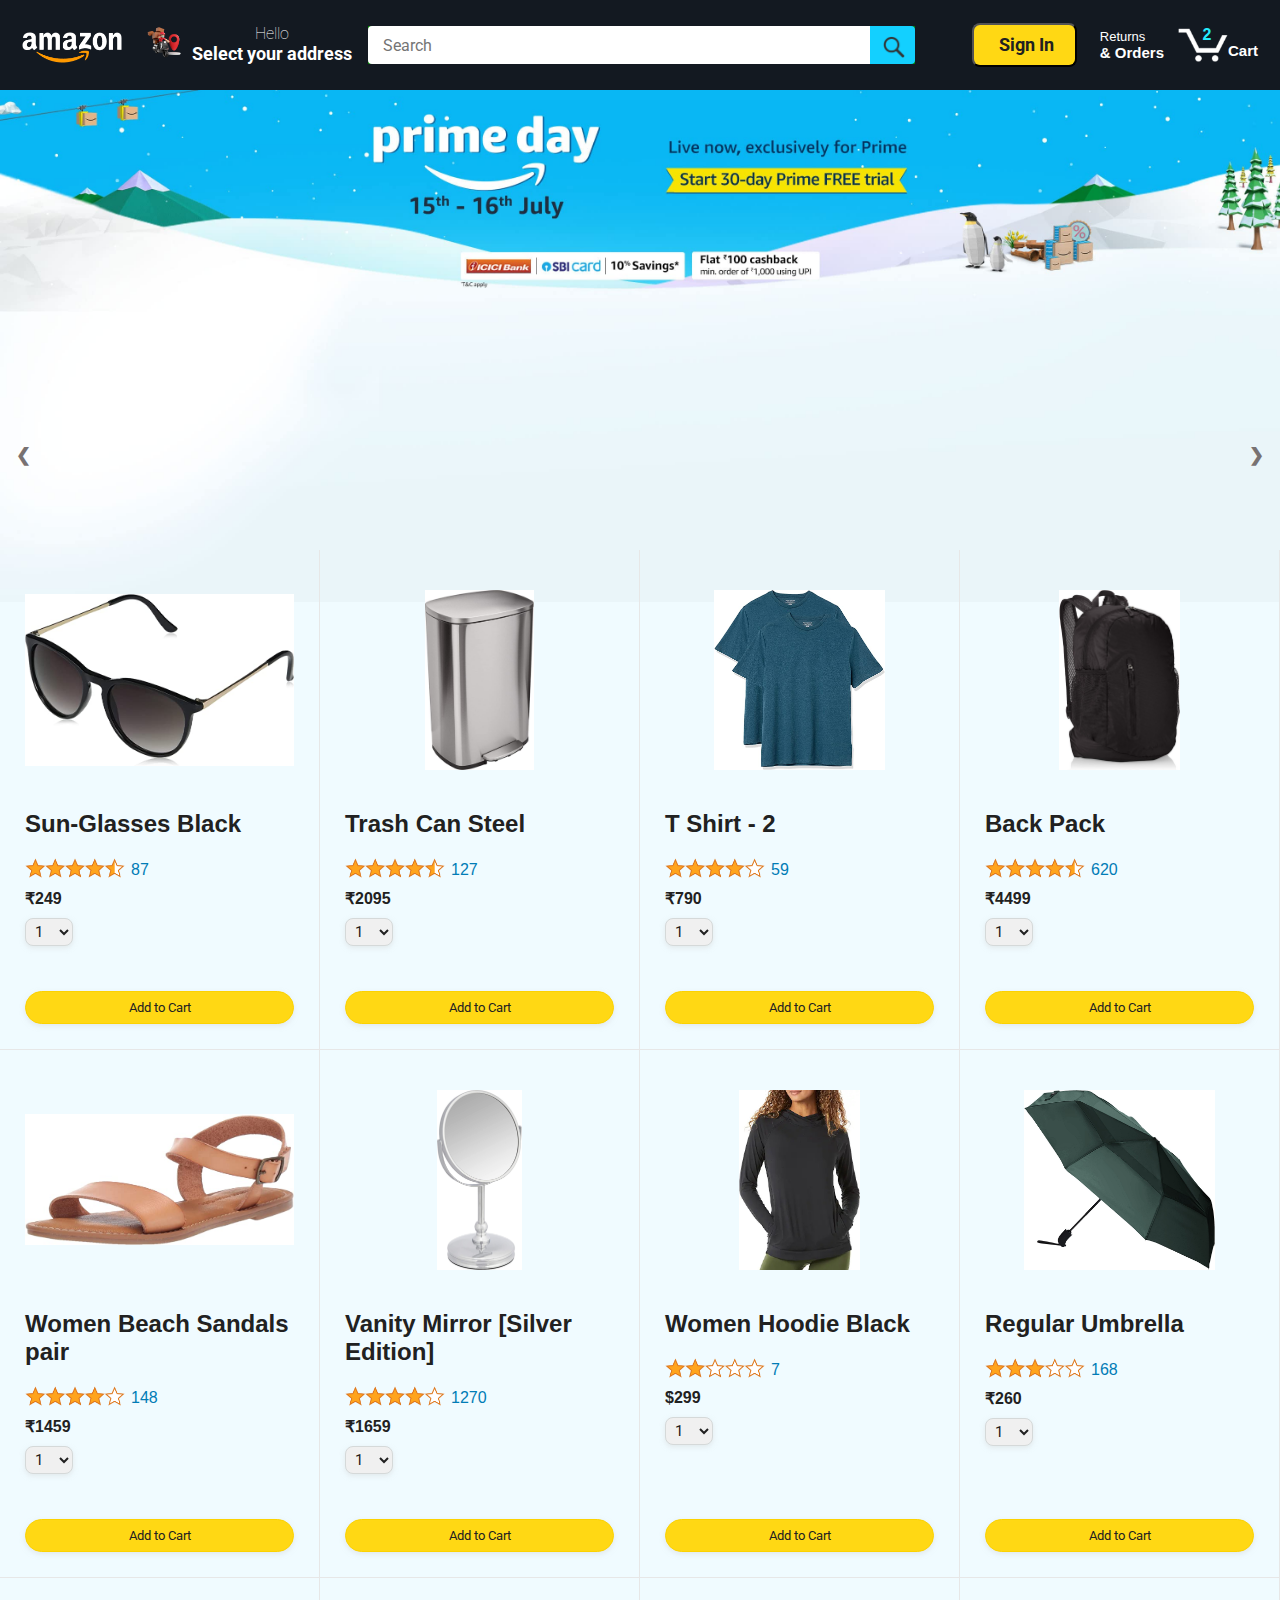
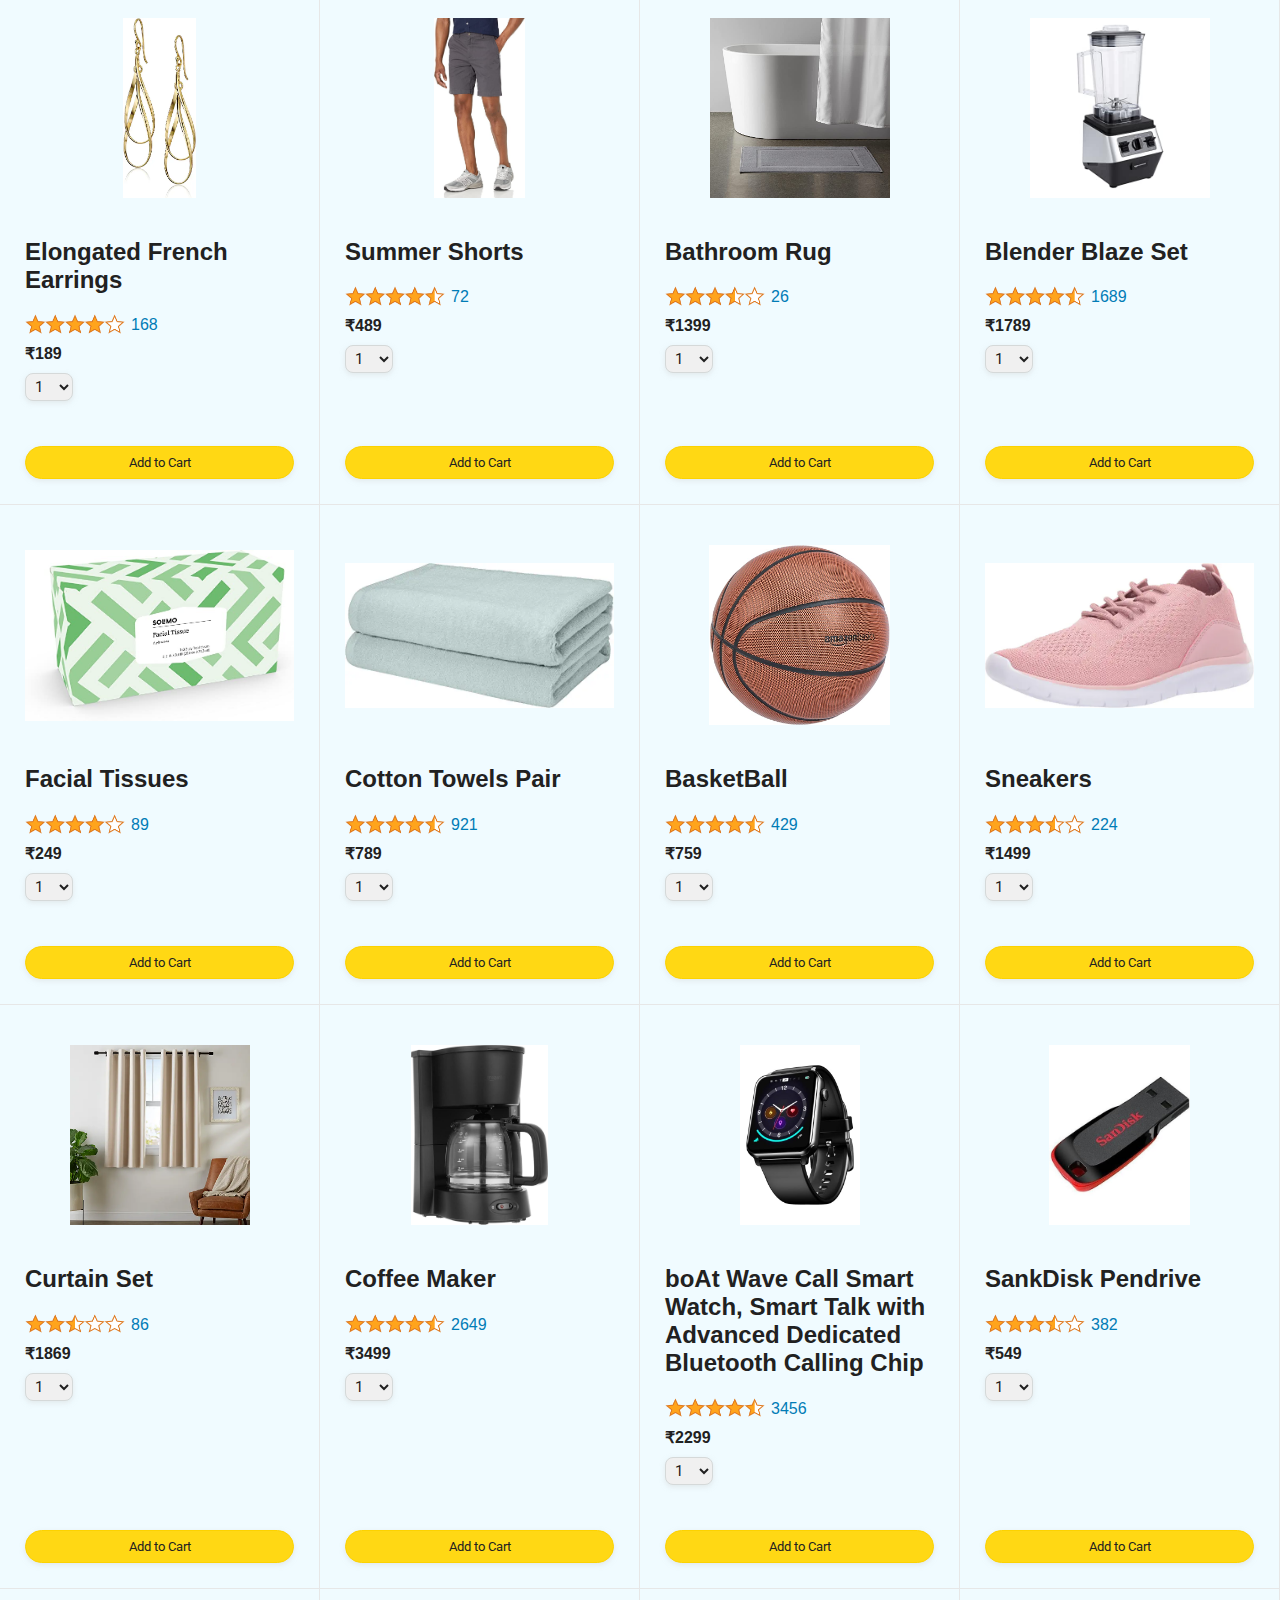
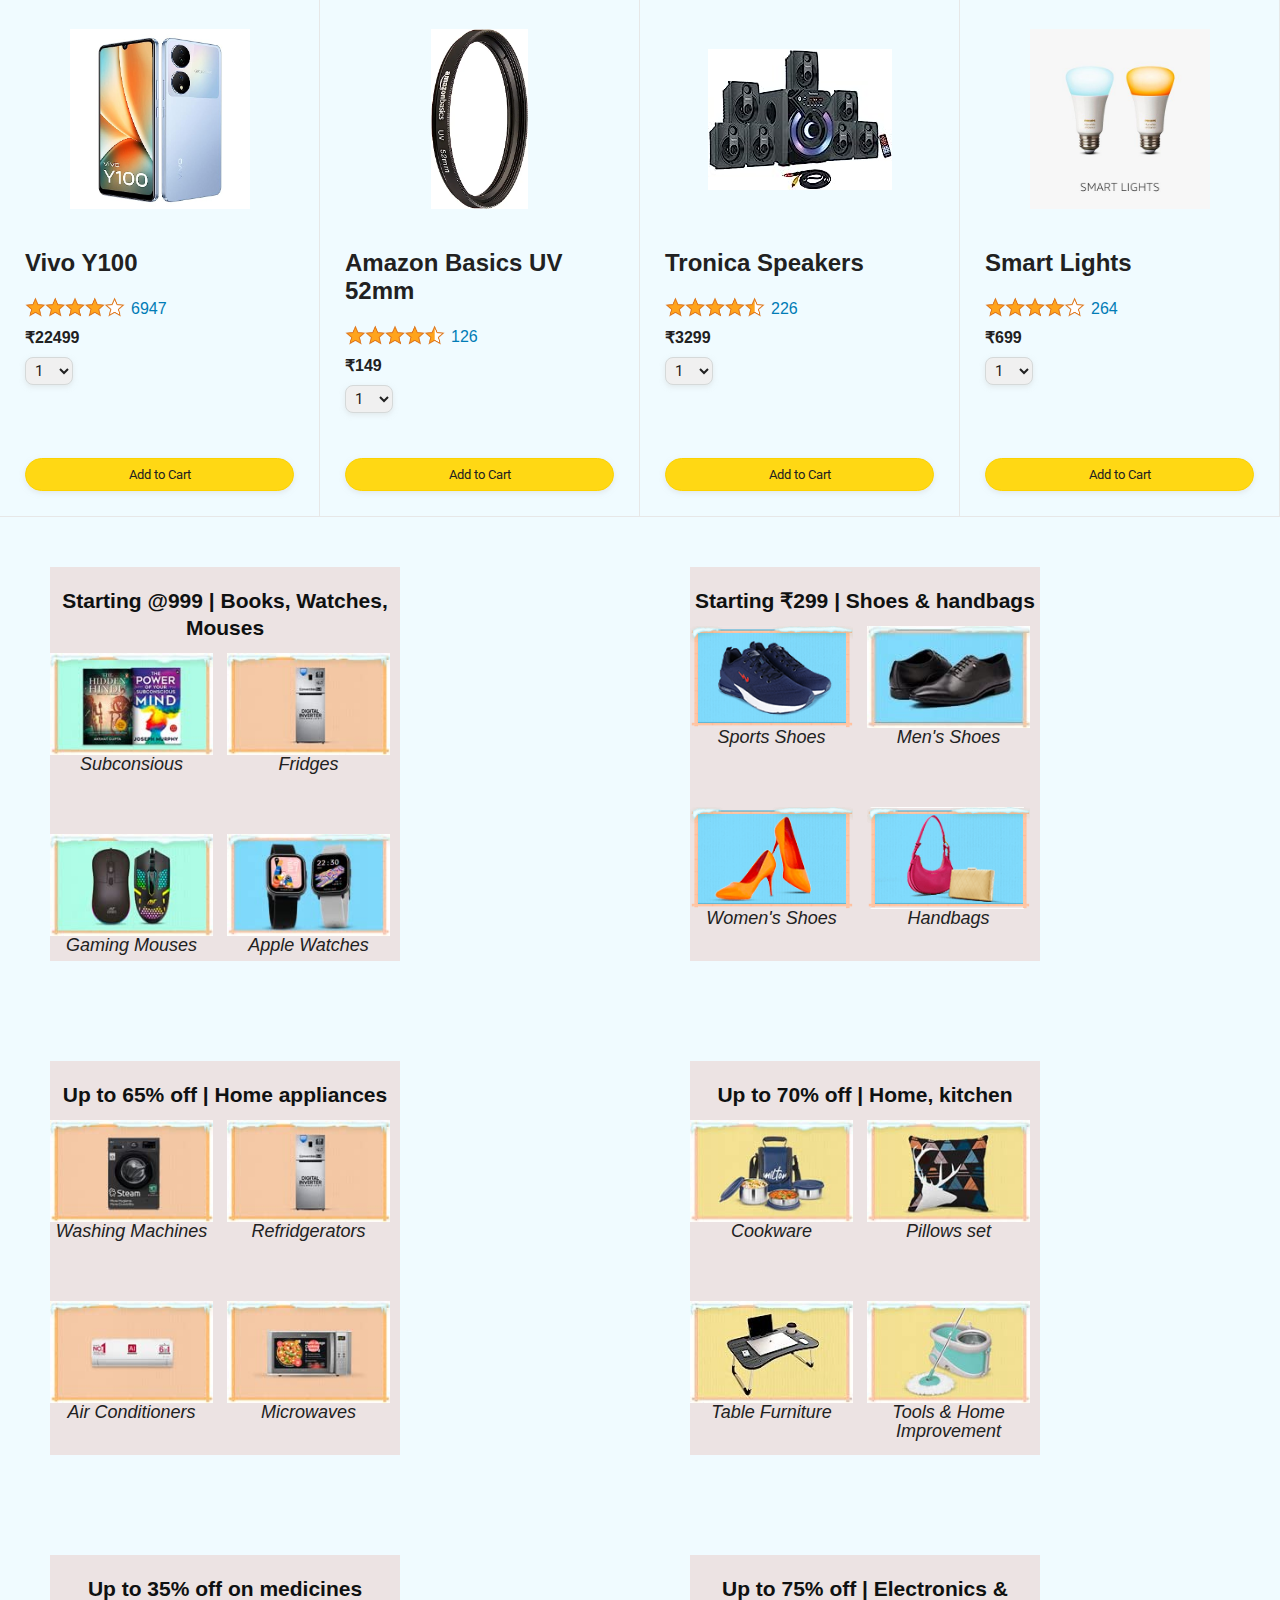
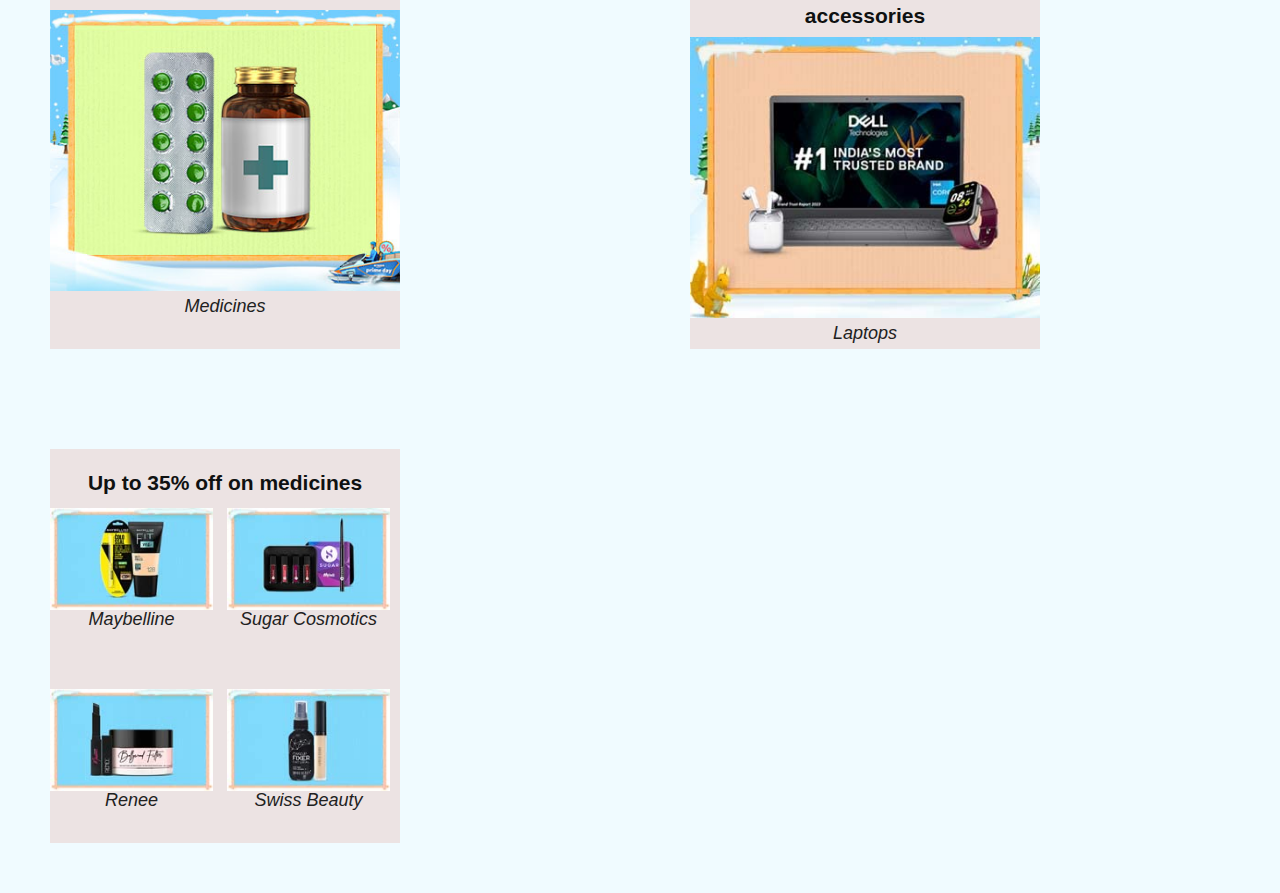
<file: index.html>
<!DOCTYPE html>
<html lang="en">
  <head>
    <meta charset="UTF-8">
    <title>Amazon Project</title>
    <meta name="viewport" content="width=device-width, initial-scale=1">

    <link rel="preconnect" href="https://fonts.googleapis.com">
    <link rel="preconnect" href="https://fonts.gstatic.com" crossorigin>
    <link href="https://fonts.googleapis.com/css2?family=Roboto:wght@400;500;700&display=swap" rel="stylesheet">

    <link rel="stylesheet" href="styles/general.css">
    <link rel="stylesheet" href="styles/amazon-header.css">
    <link rel="stylesheet" href="styles/amazon.css">
    <link rel="stylesheet" href="styles/cards.css">
    <link rel="stylesheet" href="styles/slides.css">
    
  </head>
  <body>
    <div class="amazon-header">
      <div class="amazon-header-left-section">
        <a href="index.html" class="header-link" title="Home">
          <img class="amazon-logo" title="Home"
            src="images/amazon-logo-white.png">
          <img class="amazon-mobile-logo" title="Home"
            src="images/amazon-mobile-logo-white.png">
        </a>
       <div class="geographic" onclick="getLocation()" id= "location">
        <div class="gps">
          <img src="images/icons/delivery.png" class="location-icon" title="Address">
          </div>
         <div class="left-sub-section">
          <button class="gps-button">
          <span class="hello">Hello</span>
          <span class="Select">Select your address</span>
         </button>
      
         </div>
       </div>
      </div>

      <div class="amazon-header-middle-section">
        <input class="search-bar" type="text" placeholder="Search" id="search-item" onkeyup="search()">

        <button type="button" class="search-button" title="Search">
          <img class="search-icon" src="images/icons/search-icon.png" title="Search">
        </button>
      </div>

      <div class="amazon-header-right-section">
        
          <button type="button" class="sign-in" onclick="signinpopup()">Sign In</button>
        
        <a class="orders-link header-link" href="orders.html">
          <span class="returns-text">Returns</span>
          <span class="orders-text">& Orders</span>
        </a>
      

        <a class="cart-link header-link" href="checkout.html">
          <img class="cart-icon" src="images/icons/cart-icon.png" title="Cart">
          
          <div class="cart-quantity">2</div>
          <div class="cart-text">Cart</div>
        </a>
      </div>
    </div>
    <div class="background">

      <div class="mySlides">
        <img src="images/backgroundone.jpg" class="background-image" title="Prime-Day">
      </div>
      
      <div class="mySlides">
        <img src="images/backgroundtwo.jpg" class="background-image" title="Lowest-Price">
      </div>
      
      <div class="mySlides">
        <img src="images/backgroundthree.jpg" class="background-image" title="Luxury-Perfumes">
      </div>
      
      <a class="prev" onclick="plusSlides(-1)">❮</a>
      <a class="next" onclick="plusSlides(1)">❯</a>
      
      </div>
      <br>
      
  <div class="main">
    <!-- New Product-->
    <div class="products-grid" id="products-id">
                <div class="product-container">
                  <div class="product-image-container">
                    <img class="product-image" title="Sun-Glasses"
                      src="images/products/round-sunglasses-black.jpg">
                  </div>
              
                    <h2 class="product-x">Sun-Glasses Black</h2>
            
                  <div class="product-rating-container">
                    <img class="product-rating-stars" title="rating"
                      src="images/ratings/rating-45.png">
                    <div class="product-rating-count link-primary">
                      87
                    </div>
                  </div>

                  <div class="product-price">
                    ₹249
                  </div>

                  <div class="product-quantity-container">
                    <select title="Choose">
                      <option selected value="1">1</option>
                      <option value="2">2</option>
                      <option value="3">3</option>
                      <option value="4">4</option>
                      <option value="5">5</option>
                      <option value="6">6</option>
                      <option value="7">7</option>
                      <option value="8">8</option>
                      <option value="9">9</option>
                      <option value="10">10</option>
                    </select>
                  </div>

                  <div class="product-spacer"></div>

                  <div class="added-to-cart" id="add">
                    <img src="images/icons/checkmark.png" title="rating">
                    Added
                  </div>

                  <button class="add-to-cart-button button-primary" onclick="added()">
                    Add to Cart
                  </button>
                </div>
<!-- 2nd Product-->
      <div class="product-container">
        <div class="product-image-container">
          <img class="product-image"
            src="images/products/trash-can-with-foot-pedal-50-liter.jpg">
        </div>

       <h2>Trash Can Steel</h2>
          
        

        <div class="product-rating-container">
          <img class="product-rating-stars"
            src="images/ratings/rating-45.png">
          <div class="product-rating-count link-primary">
            127
          </div>
        </div>

        <div class="product-price">
          ₹2095
        </div>

        <div class="product-quantity-container">
          <select>
            <option selected value="1">1</option>
            <option value="2">2</option>
            <option value="3">3</option>
            <option value="4">4</option>
            <option value="5">5</option>
            <option value="6">6</option>
            <option value="7">7</option>
            <option value="8">8</option>
            <option value="9">9</option>
            <option value="10">10</option>
          </select>
        </div>

        <div class="product-spacer"></div>

        <div class="added-to-cart" id="add">
          <img src="images/icons/checkmark.png">
          Added
        </div>

        <button class="add-to-cart-button button-primary" onclick="added()">
          Add to Cart
        </button>
      </div>
     <!-- 3rd ONe-->
      <div class="product-container">
        <div class="product-image-container">
          <img class="product-image"
            src="images/products/adults-plain-cotton-tshirt-2-pack-teal.jpg">
        </div>

        <h2>T Shirt - 2</h2>

        <div class="product-rating-container">
          <img class="product-rating-stars"
            src="images/ratings/rating-40.png">
          <div class="product-rating-count link-primary">
            59
          </div>
        </div>

        <div class="product-price">
          ₹790
        </div>

        <div class="product-quantity-container">
          <select>
            <option selected value="1">1</option>
            <option value="2">2</option>
            <option value="3">3</option>
            <option value="4">4</option>
            <option value="5">5</option>
            <option value="6">6</option>
            <option value="7">7</option>
            <option value="8">8</option>
            <option value="9">9</option>
            <option value="10">10</option>
          </select>
        </div>

        <div class="product-spacer"></div>

        <div class="added-to-cart">
          <img src="images/icons/checkmark.png">
          Added
        </div>

        <button class="add-to-cart-button button-primary" onclick="added()">
          Add to Cart
        </button>
      </div>
      <!-- 2nd Product-->
      <div class="product-container">
        <div class="product-image-container">
          <img class="product-image"
            src="images/products/backpack.jpg">
        </div>

       
         <h2>Back Pack</h2>
        

        <div class="product-rating-container">
          <img class="product-rating-stars"
            src="images/ratings/rating-45.png">
          <div class="product-rating-count link-primary">
            620
          </div>
        </div>

        <div class="product-price">
          ₹4499
        </div>

        <div class="product-quantity-container">
          <select>
            <option selected value="1">1</option>
            <option value="2">2</option>
            <option value="3">3</option>
            <option value="4">4</option>
            <option value="5">5</option>
            <option value="6">6</option>
            <option value="7">7</option>
            <option value="8">8</option>
            <option value="9">9</option>
            <option value="10">10</option>
          </select>
        </div>

        <div class="product-spacer"></div>

        <div class="added-to-cart">
          <img src="images/icons/checkmark.png">
          Added
        </div>

        <button class="add-to-cart-button button-primary" onclick="added()">
          Add to Cart
        </button>
      </div>

      <!-- 2nd Product-->
      <div class="product-container">
        <div class="product-image-container">
          <img class="product-image"
            src="images/products/women-beach-sandals.jpg">
        </div>

        
         
       <h2>Women Beach Sandals pair</h2>

        <div class="product-rating-container">
          <img class="product-rating-stars"
            src="images/ratings/rating-40.png">
          <div class="product-rating-count link-primary">
            148
          </div>
        </div>

        <div class="product-price">
          ₹1459
        </div>

        <div class="product-quantity-container">
          <select>
            <option selected value="1">1</option>
            <option value="2">2</option>
            <option value="3">3</option>
            <option value="4">4</option>
            <option value="5">5</option>
            <option value="6">6</option>
            <option value="7">7</option>
            <option value="8">8</option>
            <option value="9">9</option>
            <option value="10">10</option>
          </select>
        </div>

        <div class="product-spacer"></div>

        <div class="added-to-cart">
          <img src="images/icons/checkmark.png">
          Added
        </div>

        <button class="add-to-cart-button button-primary" onclick="added()">
          Add to Cart
        </button>
      </div>

      <!-- 2nd Product-->
      <div class="product-container">
        <div class="product-image-container">
          <img class="product-image"
            src="images/products/vanity-mirror-silver.jpg">
        </div>

        
          <h2>Vanity Mirror [Silver Edition]</h2>
        

        <div class="product-rating-container">
          <img class="product-rating-stars"
            src="images/ratings/rating-40.png">
          <div class="product-rating-count link-primary">
            1270
          </div>
        </div>

        <div class="product-price">
          ₹1659
        </div>

        <div class="product-quantity-container">
          <select>
            <option selected value="1">1</option>
            <option value="2">2</option>
            <option value="3">3</option>
            <option value="4">4</option>
            <option value="5">5</option>
            <option value="6">6</option>
            <option value="7">7</option>
            <option value="8">8</option>
            <option value="9">9</option>
            <option value="10">10</option>
          </select>
        </div>

        <div class="product-spacer"></div>

        <div class="added-to-cart">
          <img src="images/icons/checkmark.png">
          Added
        </div>

        <button class="add-to-cart-button button-primary" onclick="added()">
          Add to Cart
        </button>
      </div>

      <!-- 2nd Product-->
      <div class="product-container">
        <div class="product-image-container">
          <img class="product-image"
            src="images/products/women-stretch-popover-hoodie-black.jpg">
        </div>

      
          <h2>Women Hoodie Black</h2>
        

        <div class="product-rating-container">
          <img class="product-rating-stars"
            src="images/ratings/rating-20.png">
          <div class="product-rating-count link-primary">
            7
          </div>
        </div>

        <div class="product-price">
          $299
        </div>

        <div class="product-quantity-container">
          <select>
            <option selected value="1">1</option>
            <option value="2">2</option>
            <option value="3">3</option>
            <option value="4">4</option>
            <option value="5">5</option>
            <option value="6">6</option>
            <option value="7">7</option>
            <option value="8">8</option>
            <option value="9">9</option>
            <option value="10">10</option>
          </select>
        </div>

        <div class="product-spacer"></div>

        <div class="added-to-cart">
          <img src="images/icons/checkmark.png">
          Added
        </div>

        <button class="add-to-cart-button button-primary" onclick="added()">
          Add to Cart
        </button>
      </div>
<!-- 2nd Product-->
<div class="product-container">
<div class="product-image-container">
  <img class="product-image"
    src="images/products/umbrella.jpg">
</div>

<h2>Regular Umbrella</h2>

<div class="product-rating-container">
  <img class="product-rating-stars"
    src="images/ratings/rating-30.png">
  <div class="product-rating-count link-primary">
    168
  </div>
</div>

<div class="product-price">
  ₹260
</div>

<div class="product-quantity-container">
  <select>
    <option selected value="1">1</option>
    <option value="2">2</option>
    <option value="3">3</option>
    <option value="4">4</option>
    <option value="5">5</option>
    <option value="6">6</option>
    <option value="7">7</option>
    <option value="8">8</option>
    <option value="9">9</option>
    <option value="10">10</option>
  </select>
</div>

<div class="product-spacer"></div>

<div class="added-to-cart" id="add">
  <img src="images/icons/checkmark.png">
  Added
</div>

<button class="add-to-cart-button button-primary" onclick="added()">
  Add to Cart
</button>
</div>

<!-- 2nd Product-->
<div class="product-container">
<div class="product-image-container">
<img class="product-image"
  src="images/products/double-elongated-twist-french-wire-earrings.webp">
</div>

<h2>Elongated French Earrings</h2>

<div class="product-rating-container">
<img class="product-rating-stars"
  src="images/ratings/rating-40.png">
<div class="product-rating-count link-primary">
  168
</div>
</div>

<div class="product-price">
  ₹189
</div>

<div class="product-quantity-container">
<select>
  <option selected value="1">1</option>
  <option value="2">2</option>
  <option value="3">3</option>
  <option value="4">4</option>
  <option value="5">5</option>
  <option value="6">6</option>
  <option value="7">7</option>
  <option value="8">8</option>
  <option value="9">9</option>
  <option value="10">10</option>
</select>
</div>

<div class="product-spacer"></div>

<div class="added-to-cart">
<img src="images/icons/checkmark.png">
Added
</div>

<button class="add-to-cart-button button-primary">
Add to Cart
</button>
</div>

<div class="product-container">
  <div class="product-image-container">
  <img class="product-image"
    src="images/products/men-slim-fit-summer-shorts-gray.jpg">
  </div>
  
  <h2>Summer Shorts</h2>
  
  <div class="product-rating-container">
  <img class="product-rating-stars"
    src="images/ratings/rating-45.png">
  <div class="product-rating-count link-primary">
    72
  </div>
  </div>
  
  <div class="product-price">
    ₹489
  </div>
  
  <div class="product-quantity-container">
  <select>
    <option selected value="1">1</option>
    <option value="2">2</option>
    <option value="3">3</option>
    <option value="4">4</option>
    <option value="5">5</option>
    <option value="6">6</option>
    <option value="7">7</option>
    <option value="8">8</option>
    <option value="9">9</option>
    <option value="10">10</option>
  </select>
  </div>
  
  <div class="product-spacer"></div>
  
  <div class="added-to-cart" >
  <img src="images/icons/checkmark.png">
  Added
  </div>
  
  <button class="add-to-cart-button button-primary">
  Add to Cart
  </button>
  </div>


  <div class="product-container">
    <div class="product-image-container">
    <img class="product-image"
      src="images/products/bathroom-rug.jpg">
    </div>
    
    <h2>Bathroom Rug</h2>
    
    <div class="product-rating-container">
    <img class="product-rating-stars"
      src="images/ratings/rating-35.png">
    <div class="product-rating-count link-primary">
      26
    </div>
    </div>
    
    <div class="product-price">
      ₹1399
    </div>
    
    <div class="product-quantity-container">
    <select>
      <option selected value="1">1</option>
      <option value="2">2</option>
      <option value="3">3</option>
      <option value="4">4</option>
      <option value="5">5</option>
      <option value="6">6</option>
      <option value="7">7</option>
      <option value="8">8</option>
      <option value="9">9</option>
      <option value="10">10</option>
    </select>
    </div>
    
    <div class="product-spacer"></div>
    
    <div class="added-to-cart">
    <img src="images/icons/checkmark.png">
    Added
    </div>
    
    <button class="add-to-cart-button button-primary">
    Add to Cart
    </button>
    </div>

    <div class="product-container">
      <div class="product-image-container">
      <img class="product-image"
        src="images/products/countertop-blender-64-oz.jpg">
      </div>
      
      <h2>Blender Blaze Set</h2>

      <div class="product-rating-container">
      <img class="product-rating-stars"
        src="images/ratings/rating-45.png">
      <div class="product-rating-count link-primary">
        1689
      </div>
      </div>
      
      <div class="product-price">
        ₹1789
      </div>
      
      <div class="product-quantity-container">
      <select>
        <option selected value="1">1</option>
        <option value="2">2</option>
        <option value="3">3</option>
        <option value="4">4</option>
        <option value="5">5</option>
        <option value="6">6</option>
        <option value="7">7</option>
        <option value="8">8</option>
        <option value="9">9</option>
        <option value="10">10</option>
      </select>
      </div>
      
      <div class="product-spacer"></div>
      
      <div class="added-to-cart">
      <img src="images/icons/checkmark.png">
      Added
      </div>
      
      <button class="add-to-cart-button button-primary">
      Add to Cart
      </button>
      </div>
<!-- 2nd Product-->
<div class="product-container">
<div class="product-image-container">
<img class="product-image"
  src="images/products/facial-tissue-2-ply-18-boxes.jpg">
</div>

<h2>Facial Tissues</h2>

<div class="product-rating-container">
<img class="product-rating-stars"
  src="images/ratings/rating-40.png">
<div class="product-rating-count link-primary">
  89
</div>
</div>

<div class="product-price">
  ₹249
</div>

<div class="product-quantity-container">
<select>
  <option selected value="1">1</option>
  <option value="2">2</option>
  <option value="3">3</option>
  <option value="4">4</option>
  <option value="5">5</option>
  <option value="6">6</option>
  <option value="7">7</option>
  <option value="8">8</option>
  <option value="9">9</option>
  <option value="10">10</option>
</select>
</div>

<div class="product-spacer"></div>

<div class="added-to-cart">
<img src="images/icons/checkmark.png">
Added
</div>

<button class="add-to-cart-button button-primary">
Add to Cart
</button>
</div>


<div class="product-container">
  <div class="product-image-container">
  <img class="product-image"
    src="images/products/cotton-bath-towels-teal.webp">
  </div>
  
  <h2>Cotton Towels Pair</h2>

  <div class="product-rating-container">
  <img class="product-rating-stars"
    src="images/ratings/rating-45.png">
  <div class="product-rating-count link-primary">
    921
  </div>
  </div>
  
  <div class="product-price">
    ₹789
  </div>
  
  <div class="product-quantity-container">
  <select>
    <option selected value="1">1</option>
    <option value="2">2</option>
    <option value="3">3</option>
    <option value="4">4</option>
    <option value="5">5</option>
    <option value="6">6</option>
    <option value="7">7</option>
    <option value="8">8</option>
    <option value="9">9</option>
    <option value="10">10</option>
  </select>
  </div>
  
  <div class="product-spacer"></div>
  
  <div class="added-to-cart">
  <img src="images/icons/checkmark.png">
  Added
  </div>
  
  <button class="add-to-cart-button button-primary">
  Add to Cart
  </button>
  </div>

  
  <div class="product-container">
    <div class="product-image-container">
    <img class="product-image"
      src="images/products/intermediate-composite-basketball.jpg">
    </div>
    
    <h2>BasketBall</h2>

    <div class="product-rating-container">
    <img class="product-rating-stars"
      src="images/ratings/rating-45.png">
    <div class="product-rating-count link-primary">
      429
    </div>
    </div>
    
    <div class="product-price">
      ₹759
    </div>
    
    <div class="product-quantity-container">
    <select>
      <option selected value="1">1</option>
      <option value="2">2</option>
      <option value="3">3</option>
      <option value="4">4</option>
      <option value="5">5</option>
      <option value="6">6</option>
      <option value="7">7</option>
      <option value="8">8</option>
      <option value="9">9</option>
      <option value="10">10</option>
    </select>
    </div>
    
    <div class="product-spacer"></div>
    
    <div class="added-to-cart">
    <img src="images/icons/checkmark.png">
    Added
    </div>
    
    <button class="add-to-cart-button button-primary">
    Add to Cart
    </button>
    </div>

    
    <div class="product-container">
      <div class="product-image-container">
      <img class="product-image"
        src="images/products/knit-athletic-sneakers-pink.webp">
      </div>
      
      <h2>Sneakers</h2>

      <div class="product-rating-container">
      <img class="product-rating-stars"
        src="images/ratings/rating-35.png">
      <div class="product-rating-count link-primary">
        224
      </div>
      </div>
      
      <div class="product-price">
        ₹1499
      </div>
      
      <div class="product-quantity-container">
      <select>
        <option selected value="1">1</option>
        <option value="2">2</option>
        <option value="3">3</option>
        <option value="4">4</option>
        <option value="5">5</option>
        <option value="6">6</option>
        <option value="7">7</option>
        <option value="8">8</option>
        <option value="9">9</option>
        <option value="10">10</option>
      </select>
      </div>
      
      <div class="product-spacer"></div>
      
      <div class="added-to-cart">
      <img src="images/icons/checkmark.png">
      Added
      </div>
      
      <button class="add-to-cart-button button-primary">
      Add to Cart
      </button>
      </div>

      
    <div class="product-container">
      <div class="product-image-container">
      <img class="product-image"
        src="images/products/blackout-curtain-set-beige.webp">
      </div>
      
      <h2>Curtain Set</h2>

      <div class="product-rating-container">
      <img class="product-rating-stars"
        src="images/ratings/rating-25.png">
      <div class="product-rating-count link-primary">
        86
      </div>
      </div>
      
      <div class="product-price">
        ₹1869
      </div>
      
      <div class="product-quantity-container">
      <select>
        <option selected value="1">1</option>
        <option value="2">2</option>
        <option value="3">3</option>
        <option value="4">4</option>
        <option value="5">5</option>
        <option value="6">6</option>
        <option value="7">7</option>
        <option value="8">8</option>
        <option value="9">9</option>
        <option value="10">10</option>
      </select>
      </div>
      
      <div class="product-spacer"></div>
      
      <div class="added-to-cart">
      <img src="images/icons/checkmark.png">
      Added
      </div>
      
      <button class="add-to-cart-button button-primary">
      Add to Cart
      </button>
      </div>

      
    <div class="product-container">
      <div class="product-image-container">
      <img class="product-image"
        src="images/products/coffeemaker-with-glass-carafe-black.jpg">
      </div>
      
      <h2>Coffee Maker</h2>

      <div class="product-rating-container">
      <img class="product-rating-stars"
        src="images/ratings/rating-45.png">
      <div class="product-rating-count link-primary">
        2649
      </div>
      </div>
      
      <div class="product-price">
        ₹3499
      </div>
      
      <div class="product-quantity-container">
      <select>
        <option selected value="1">1</option>
        <option value="2">2</option>
        <option value="3">3</option>
        <option value="4">4</option>
        <option value="5">5</option>
        <option value="6">6</option>
        <option value="7">7</option>
        <option value="8">8</option>
        <option value="9">9</option>
        <option value="10">10</option>
      </select>
      </div>
      
      <div class="product-spacer"></div>
      
      <div class="added-to-cart">
      <img src="images/icons/checkmark.png">
      Added
      </div>
      
      <button class="add-to-cart-button button-primary">
      Add to Cart
      </button>
      </div>


      <div class="product-container">
        <div class="product-image-container">
        <img class="product-image"
          src="images/products/boatwatch.jpg">
        </div>
        
        <h2 class="product-x">boAt Wave Call Smart Watch, Smart Talk with Advanced Dedicated Bluetooth Calling Chip</h2>
  
        <div class="product-rating-container">
        <img class="product-rating-stars"
          src="images/ratings/rating-45.png">
        <div class="product-rating-count link-primary">
          3456
        </div>
        </div>
        
        <div class="product-price">
          ₹2299
        </div>
        
        <div class="product-quantity-container">
        <select>
          <option selected value="1">1</option>
          <option value="2">2</option>
          <option value="3">3</option>
          <option value="4">4</option>
          <option value="5">5</option>
          <option value="6">6</option>
          <option value="7">7</option>
          <option value="8">8</option>
          <option value="9">9</option>
          <option value="10">10</option>
        </select>
        </div>
        
        <div class="product-spacer"></div>
        
        <div class="added-to-cart">
        <img src="images/icons/checkmark.png">
        Added
        </div>
        
        <button class="add-to-cart-button button-primary">
        Add to Cart
        </button>
        </div>


        <div class="product-container">
          <div class="product-image-container">
          <img class="product-image"
            src="images/products/sandisk.jpg">
          </div>
          
          <h2 class="product-x">SankDisk Pendrive</h2>
    
          <div class="product-rating-container">
          <img class="product-rating-stars"
            src="images/ratings/rating-35.png">
          <div class="product-rating-count link-primary">
            382
          </div>
          </div>
          
          <div class="product-price">
            ₹549
          </div>
          
          <div class="product-quantity-container">
          <select>
            <option selected value="1">1</option>
            <option value="2">2</option>
            <option value="3">3</option>
            <option value="4">4</option>
            <option value="5">5</option>
            <option value="6">6</option>
            <option value="7">7</option>
            <option value="8">8</option>
            <option value="9">9</option>
            <option value="10">10</option>
          </select>
          </div>
          
          <div class="product-spacer"></div>
          
          <div class="added-to-cart">
          <img src="images/icons/checkmark.png">
          Added
          </div>
          
          <button class="add-to-cart-button button-primary">
          Add to Cart
          </button>
          </div>


          <div class="product-container">
            <div class="product-image-container">
            <img class="product-image"
              src="images/products/vivo.jpg">
            </div>
            
            <h2 class="product-x">Vivo Y100</h2>
      
            <div class="product-rating-container">
            <img class="product-rating-stars"
              src="images/ratings/rating-40.png">
            <div class="product-rating-count link-primary">
              6947
            </div>
            </div>
            
            <div class="product-price">
              ₹22499
            </div>
            
            <div class="product-quantity-container">
            <select>
              <option selected value="1">1</option>
              <option value="2">2</option>
              <option value="3">3</option>
              <option value="4">4</option>
              <option value="5">5</option>
              <option value="6">6</option>
              <option value="7">7</option>
              <option value="8">8</option>
              <option value="9">9</option>
              <option value="10">10</option>
            </select>
            </div>
            
            <div class="product-spacer"></div>
            
            <div class="added-to-cart">
            <img src="images/icons/checkmark.png">
            Added
            </div>
            
            <button class="add-to-cart-button button-primary">
            Add to Cart
            </button>
            </div>


            <div class="product-container">
              <div class="product-image-container">
              <img class="product-image"
                src="images/products/amazonbasics.webp">
              </div>
              
              <h2 class="product-x">Amazon Basics UV 52mm</h2>
        
              <div class="product-rating-container">
              <img class="product-rating-stars"
                src="images/ratings/rating-45.png">
              <div class="product-rating-count link-primary">
                126
              </div>
              </div>
              
              <div class="product-price">
                ₹149
              </div>
              
              <div class="product-quantity-container">
              <select>
                <option selected value="1">1</option>
                <option value="2">2</option>
                <option value="3">3</option>
                <option value="4">4</option>
                <option value="5">5</option>
                <option value="6">6</option>
                <option value="7">7</option>
                <option value="8">8</option>
                <option value="9">9</option>
                <option value="10">10</option>
              </select>
              </div>
              
              <div class="product-spacer"></div>
              
              <div class="added-to-cart">
              <img src="images/icons/checkmark.png">
              Added
              </div>
              
              <button class="add-to-cart-button button-primary">
              Add to Cart
              </button>
              </div>


              <div class="product-container">
                <div class="product-image-container">
                <img class="product-image"
                  src="images/products/speakers.jpg">
                </div>
                
                <h2 class="product-x">Tronica Speakers</h2>
          
                <div class="product-rating-container">
                <img class="product-rating-stars"
                  src="images/ratings/rating-45.png">
                <div class="product-rating-count link-primary">
                  226
                </div>
                </div>
                
                <div class="product-price">
                  ₹3299
                </div>
                
                <div class="product-quantity-container">
                <select>
                  <option selected value="1">1</option>
                  <option value="2">2</option>
                  <option value="3">3</option>
                  <option value="4">4</option>
                  <option value="5">5</option>
                  <option value="6">6</option>
                  <option value="7">7</option>
                  <option value="8">8</option>
                  <option value="9">9</option>
                  <option value="10">10</option>
                </select>
                </div>
                
                <div class="product-spacer"></div>
                
                <div class="added-to-cart">
                <img src="images/icons/checkmark.png">
                Added
                </div>
                
                <button class="add-to-cart-button button-primary">
                Add to Cart
                </button>
                </div>


                <div class="product-container">
                  <div class="product-image-container">
                  <img class="product-image"
                    src="images/products/smartlights.jpg">
                  </div>
                  
                  <h2 class="product-x">Smart Lights</h2>
            
                  <div class="product-rating-container">
                  <img class="product-rating-stars"
                    src="images/ratings/rating-40.png">
                  <div class="product-rating-count link-primary">
                    264
                  </div>
                  </div>
                  
                  <div class="product-price">
                    ₹699
                  </div>
                  
                  <div class="product-quantity-container">
                  <select>
                    <option selected value="1">1</option>
                    <option value="2">2</option>
                    <option value="3">3</option>
                    <option value="4">4</option>
                    <option value="5">5</option>
                    <option value="6">6</option>
                    <option value="7">7</option>
                    <option value="8">8</option>
                    <option value="9">9</option>
                    <option value="10">10</option>
                  </select>
                  </div>
                  
                  <div class="product-spacer"></div>
                  
                  <div class="added-to-cart">
                  <img src="images/icons/checkmark.png">
                  Added
                  </div>
                  
                  <button class="add-to-cart-button button-primary">
                  Add to Cart
                  </button>
                  </div>


</div>
    
<div class="card-flex">
  <div class="card-container">
    <p class="card-title">Starting @999 | Books,
      Watches, Mouses
    </p>
    <div class="card-images-grid">
      <div>
        <img src="images/card/books.jpg" class="card-pic" title="Books">
        <figcaption>Subconsious</figcaption>
      </div>
      <div>
        <img src="images/card/fridges.jpg" class="card-pic" title="Fridges">
        <figcaption>Fridges</figcaption>
      </div>
      <div>
        <img src="images/card/mouse.jpg" class="card-pic" title="Mouses">
        <figcaption>Gaming Mouses</figcaption>
      </div>
      <div>
        <img src="images/card/watches.jpg" class="card-pic" title="Watches">
        <figcaption>Apple Watches</figcaption>
      </div>
    </div>
  </div>
<!--Second -->

<div class="card-container">
  <p class="card-title">Starting ₹299 | Shoes & handbags
  </p>
  <div class="card-images-grid">
    <div>
      <img src="images/card/shoes.jpg" class="card-pic" title="Books">
      <figcaption>Sports Shoes</figcaption>
    </div>
    <div>
      <img src="images/card/menshoes.jpg" class="card-pic" title="Fridges">
      <figcaption>Men's Shoes</figcaption>
    </div>
    <div>
      <img src="images/card/womenshoes.jpg" class="card-pic" title="Mouses">
      <figcaption>Women's Shoes</figcaption>
    </div>
    <div>
      <img src="images/card/handbags.jpg" class="card-pic" title="Watches">
      <figcaption>Handbags</figcaption>
    </div>
  </div>
</div>


<div class="card-container">
  <p class="card-title">Up to 65% off | Home appliances
  </p>
  <div class="card-images-grid">
    <div>
      <img src="images/card/washingmachine.jpg" class="card-pic" title="Books">
      <figcaption>Washing Machines</figcaption>
    </div>
    <div>
      <img src="images/card/refridgerators.jpg" class="card-pic" title="Fridges">
      <figcaption>Refridgerators</figcaption>
    </div>
    <div>
      <img src="images/card/airconditioner.jpg" class="card-pic" title="Mouses">
      <figcaption>Air Conditioners</figcaption>
    </div>
    <div>
      <img src="images/card/microwaves.jpg" class="card-pic" title="Watches">
      <figcaption>Microwaves</figcaption>
    </div>
  </div>
</div>


<div class="card-container">
  <p class="card-title">Up to 70% off | Home, kitchen
  </p>
  <div class="card-images-grid">
    <div>
      <img src="images/card/cookware.jpg" class="card-pic" title="Books">
      <figcaption>Cookware</figcaption>
    </div>
    <div>
      <img src="images/card/pillow.jpg" class="card-pic" title="Fridges">
      <figcaption>Pillows set</figcaption>
    </div>
    <div>
      <img src="images/card/table.jpg" class="card-pic" title="Mouses">
      <figcaption>Table Furniture</figcaption>
    </div>
    <div>
      <img src="images/card/tools.jpg" class="card-pic" title="Watches">
      <figcaption>Tools & Home Improvement</figcaption>
    </div>
  </div>
</div>





<div class="card-container">
  <p class="card-title">Up to 35% off on medicines 
  </p>
 
    <div>
      <img src="images/card/medicines.jpg" class="card-pic-sub" title="Books">
      <figcaption style="margin-top: 6px">Medicines</figcaption>
    </div>

</div>

<div class="card-container">
  <p class="card-title">Up to 75% off | Electronics & accessories</p>
 
    <div>
      <img src="images/card/delllaptop.jpg" class="card-pic-sub" title="Books">
      <figcaption style="margin-top: 6px">Laptops</figcaption>
    </div>

</div>

<div class="card-container">
  <p class="card-title">Up to 35% off on medicines 
  </p>
  <div class="card-images-grid">
    <div>
      <img src="images/card/maybelline.jpg" class="card-pic" title="Books">
      <figcaption>Maybelline</figcaption>
    </div>
    <div>
      <img src="images/card/sugarcosmotics.jpg" class="card-pic" title="Books">
      <figcaption>Sugar Cosmotics</figcaption>
    </div>
    <div>
      <img src="images/card/renee.jpg" class="card-pic" title="Books">
      <figcaption>Renee</figcaption>
    </div>
    <div>
      <img src="images/card/swissbeauty.jpg" class="card-pic" title="Books">
      <figcaption>Swiss Beauty</figcaption>
    </div>
  </div>

</div>


</div>

     <script src="script.js"></script>
   
    
  </body>
</html>
</file>
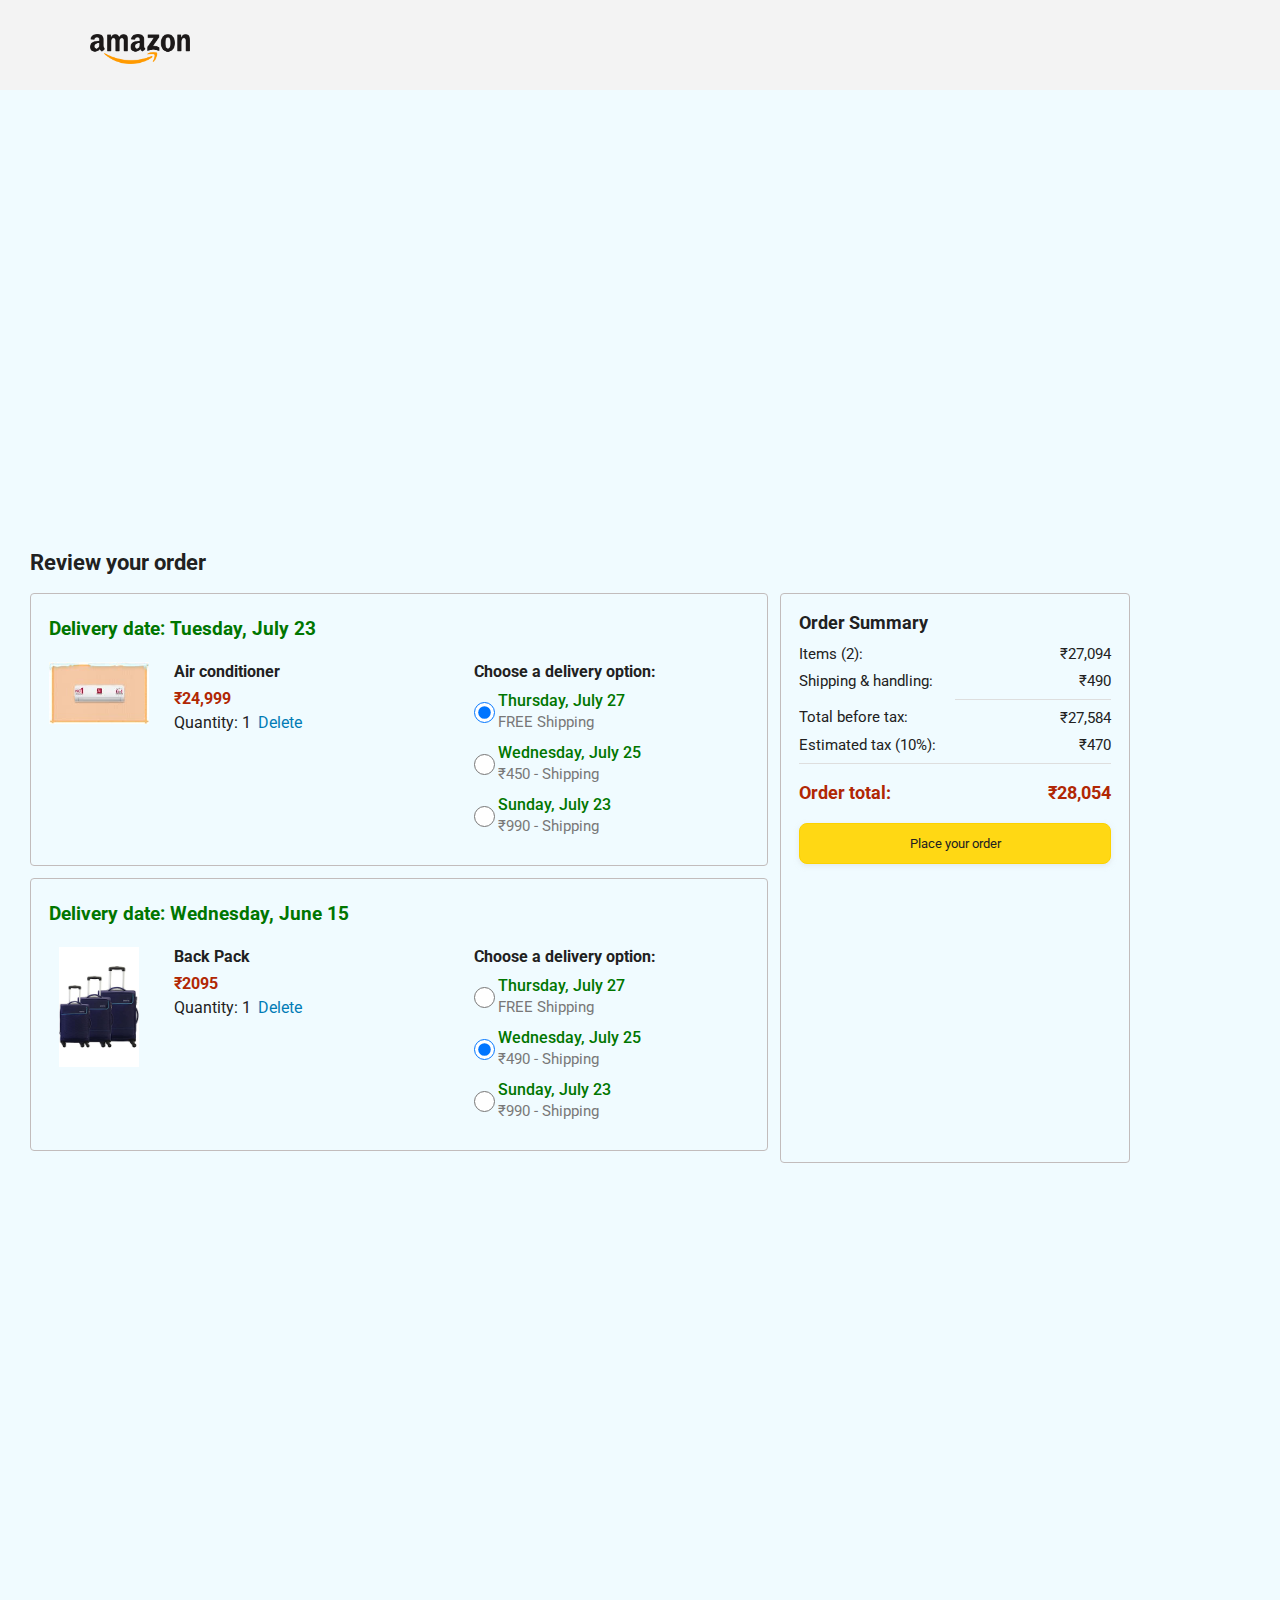
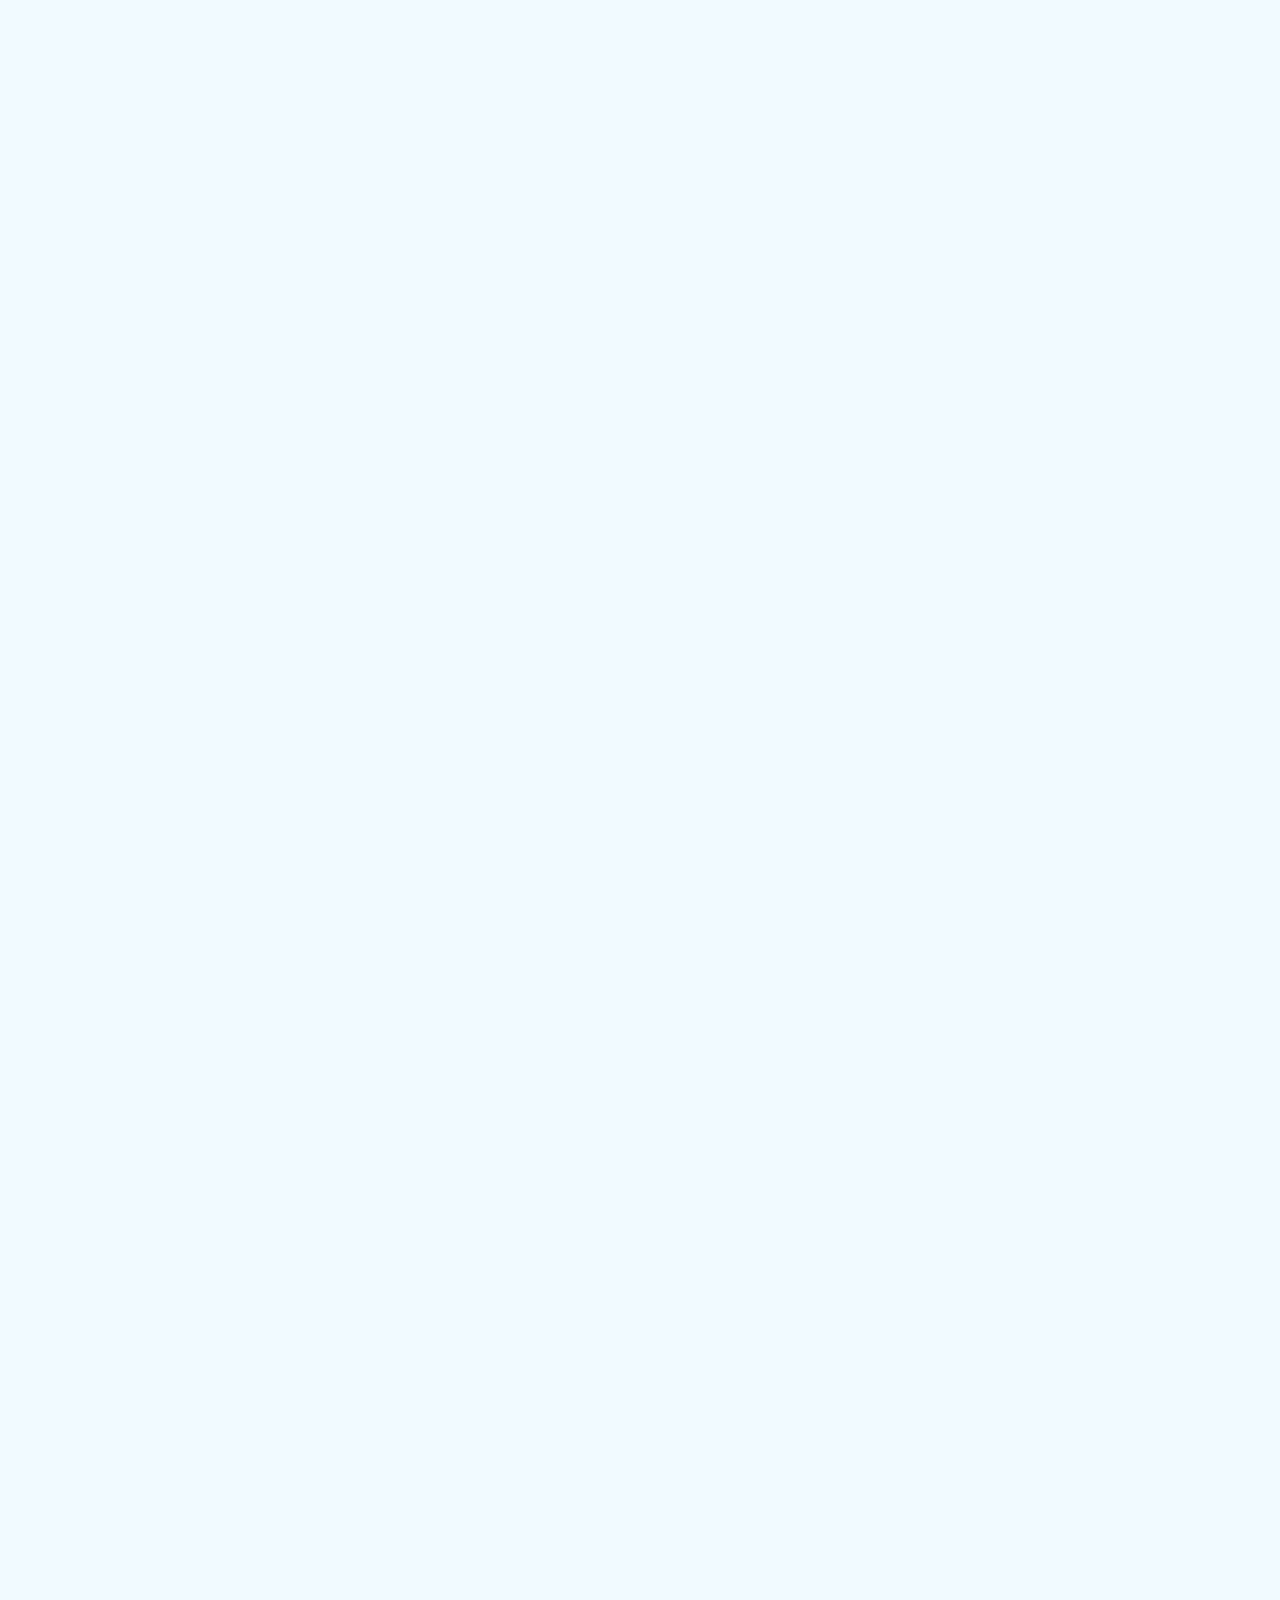
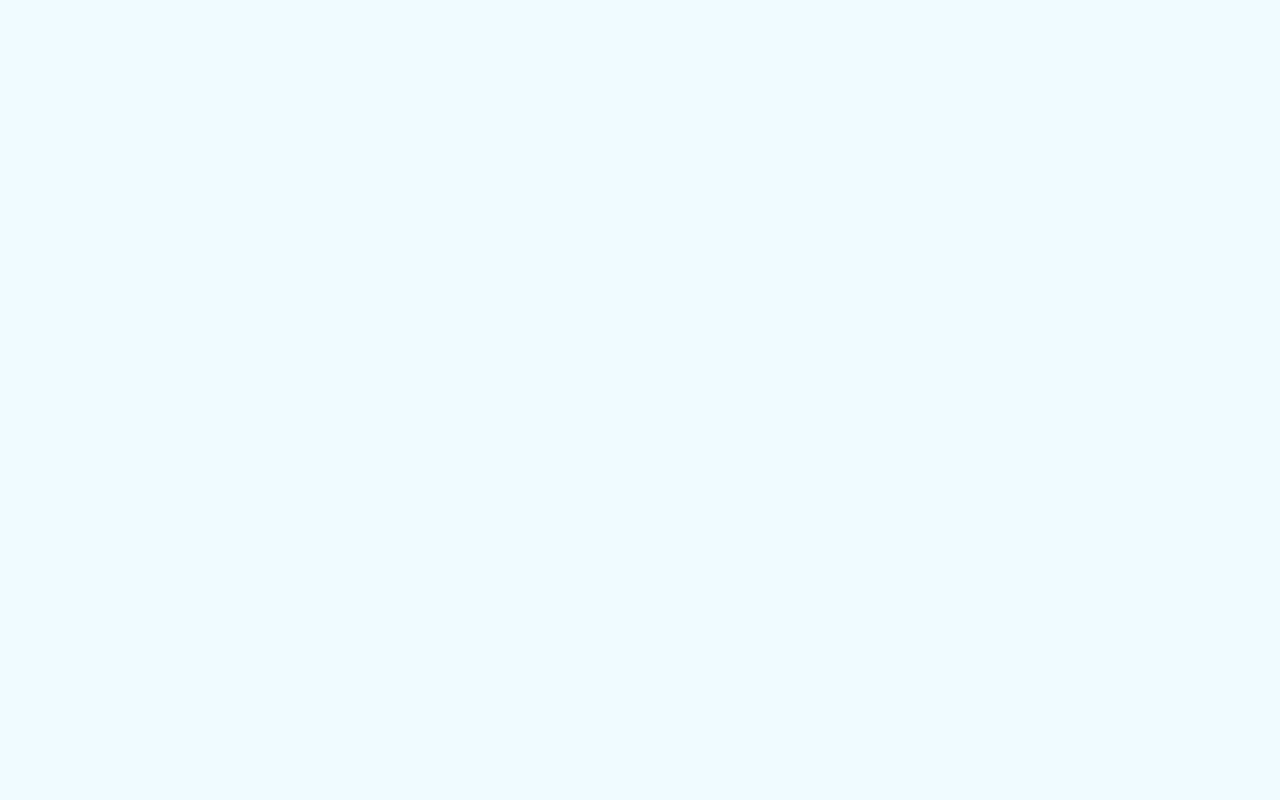
<file: checkout.html>
<!DOCTYPE html>
<html lang="en">
  <head>
    <meta charset="UTF-8">
    <title>Checkout</title>
    <meta name="viewport" content="width=device-width, initial-scale=1">

    <link rel="preconnect" href="https://fonts.googleapis.com">
    <link rel="preconnect" href="https://fonts.gstatic.com" crossorigin>
    <link href="https://fonts.googleapis.com/css2?family=Roboto:wght@400;500;700&display=swap" rel="stylesheet">

    
    <link rel="stylesheet" href="styles/general.css">
    <link rel="stylesheet" href="styles/checkout-header.css">
    <link rel="stylesheet" href="styles/checkout.css">
  </head>
  <body>
    <div class="checkout-header">
      <div class="header-content">
        <div class="checkout-header-left-section">
          <a href="index.html" title="Home">
            <img class="amazon-logo" src="images/amazon-logo.png" title="amazon">
            <img class="amazon-mobile-logo" src="images/amazon-mobile-logo.png" title="amazon">
          </a>
        </div>

      

        
      </div>
    </div>

    <div class="main">
      <div class="page-title">Review your order</div>

      <div class="checkout-grid">
        <div class="order-summary">
          <div class="cart-item-container">
            <div class="delivery-date">
              Delivery date: Tuesday, July 23
            </div>

            <div class="cart-item-details-grid">
              <img class="product-image" title="airconditioner"
                src="images/airconditioner.jpg">

              <div class="cart-item-details">
                <div class="product-name">
                 Air conditioner
                </div>
                <div class="product-price">
                  ₹24,999 
                </div>
                <div class="product-quantity">
                  <span>
                    Quantity: 1
                  </span>
                  <span class="delete-quantity-link link-primary">
                    Delete
                  </span>
                </div>
              </div>

              <div class="delivery-options">
                <div class="delivery-options-title">
                  Choose a delivery option:
                </div>
                <div class="delivery-option">
                  <input type="radio" checked title="option"
                    class="delivery-option-input"
                    name="delivery-option-1">
                  <div>
                    <div class="delivery-option-date">
                      Thursday, July 27
                    </div>
                    <div class="delivery-option-price">
                      FREE Shipping
                    </div>
                  </div>
                </div>
                <div class="delivery-option">
                  <input type="radio" title="option"
                    class="delivery-option-input"
                    name="delivery-option-1">
                  <div>
                    <div class="delivery-option-date">
                      Wednesday, July 25
                    </div>
                    <div class="delivery-option-price">
                      ₹450 - Shipping
                    </div>
                  </div>
                </div>
                <div class="delivery-option">
                  <input type="radio" title="option"
                    class="delivery-option-input"
                    name="delivery-option-1">
                  <div>
                    <div class="delivery-option-date">
                      Sunday, July 23
                    </div>
                    <div class="delivery-option-price">
                      ₹990 - Shipping
                    </div>
                  </div>
                </div>
              </div>
            </div>
          </div>

          <div class="cart-item-container">
            <div class="delivery-date">
              Delivery date: Wednesday, June 15
            </div>

            <div class="cart-item-details-grid">
              <img class="product-image" title="backpack"
                src="images/backpack.jpg">

              <div class="cart-item-details">
                <div class="product-name">
                 Back Pack
                </div>
                <div class="product-price">
                  ₹2095
                </div>
                <div class="product-quantity">
                  <span>
                    Quantity: 1
                  </span>
                
                  <span class="delete-quantity-link link-primary">
                    Delete
                  </span>
                </div>
              </div>

              <div class="delivery-options">
                <div class="delivery-options-title">
                  Choose a delivery option:
                </div>

                <div class="delivery-option">
                  <input type="radio" class="delivery-option-input"
                  title="option"
                    name="delivery-option-2">
                  <div>
                    <div class="delivery-option-date">
                      Thursday, July 27
                    </div>
                    <div class="delivery-option-price">
                      FREE Shipping
                    </div>
                  </div>
                </div>
                <div class="delivery-option">
                  <input type="radio" checked class="delivery-option-input"
                  title="option" name="delivery-option-2">
                  <div>
                    <div class="delivery-option-date">
                      Wednesday, July 25
                    </div>
                    <div class="delivery-option-price">
                      ₹490 - Shipping
                    </div>
                  </div>
                </div>
                <div class="delivery-option">
                  <input type="radio" class="delivery-option-input"
                   title="option"  name="delivery-option-2">
                  <div>
                    <div class="delivery-option-date">
                      Sunday, July 23
                    </div>
                    <div class="delivery-option-price">
                      ₹990 - Shipping
                    </div>
                  </div>
                </div>
              </div>
            </div>
          </div>
        </div>

        <div class="payment-summary">
          <div class="payment-summary-title">
            Order Summary
          </div>

          <div class="payment-summary-row">
            <div>Items (2):</div>
            <div class="payment-summary-money">₹27,094</div>
          </div>

          <div class="payment-summary-row">
            <div>Shipping &amp; handling:</div>
            <div class="payment-summary-money">₹490</div>
          </div>

          <div class="payment-summary-row subtotal-row">
            <div>Total before tax:</div>
            <div class="payment-summary-money">₹27,584</div>
          </div>

          <div class="payment-summary-row">
            <div>Estimated tax (10%):</div>
            <div class="payment-summary-money">₹470</div>
          </div>

          <div class="payment-summary-row total-row">
            <div>Order total:</div>
            <div class="payment-summary-money">₹28,054</div>
          </div>

          <button class="place-order-button button-primary">
            Place your order
          </button>
        </div>
      </div>
    </div>
  </body>
</html>
</file>
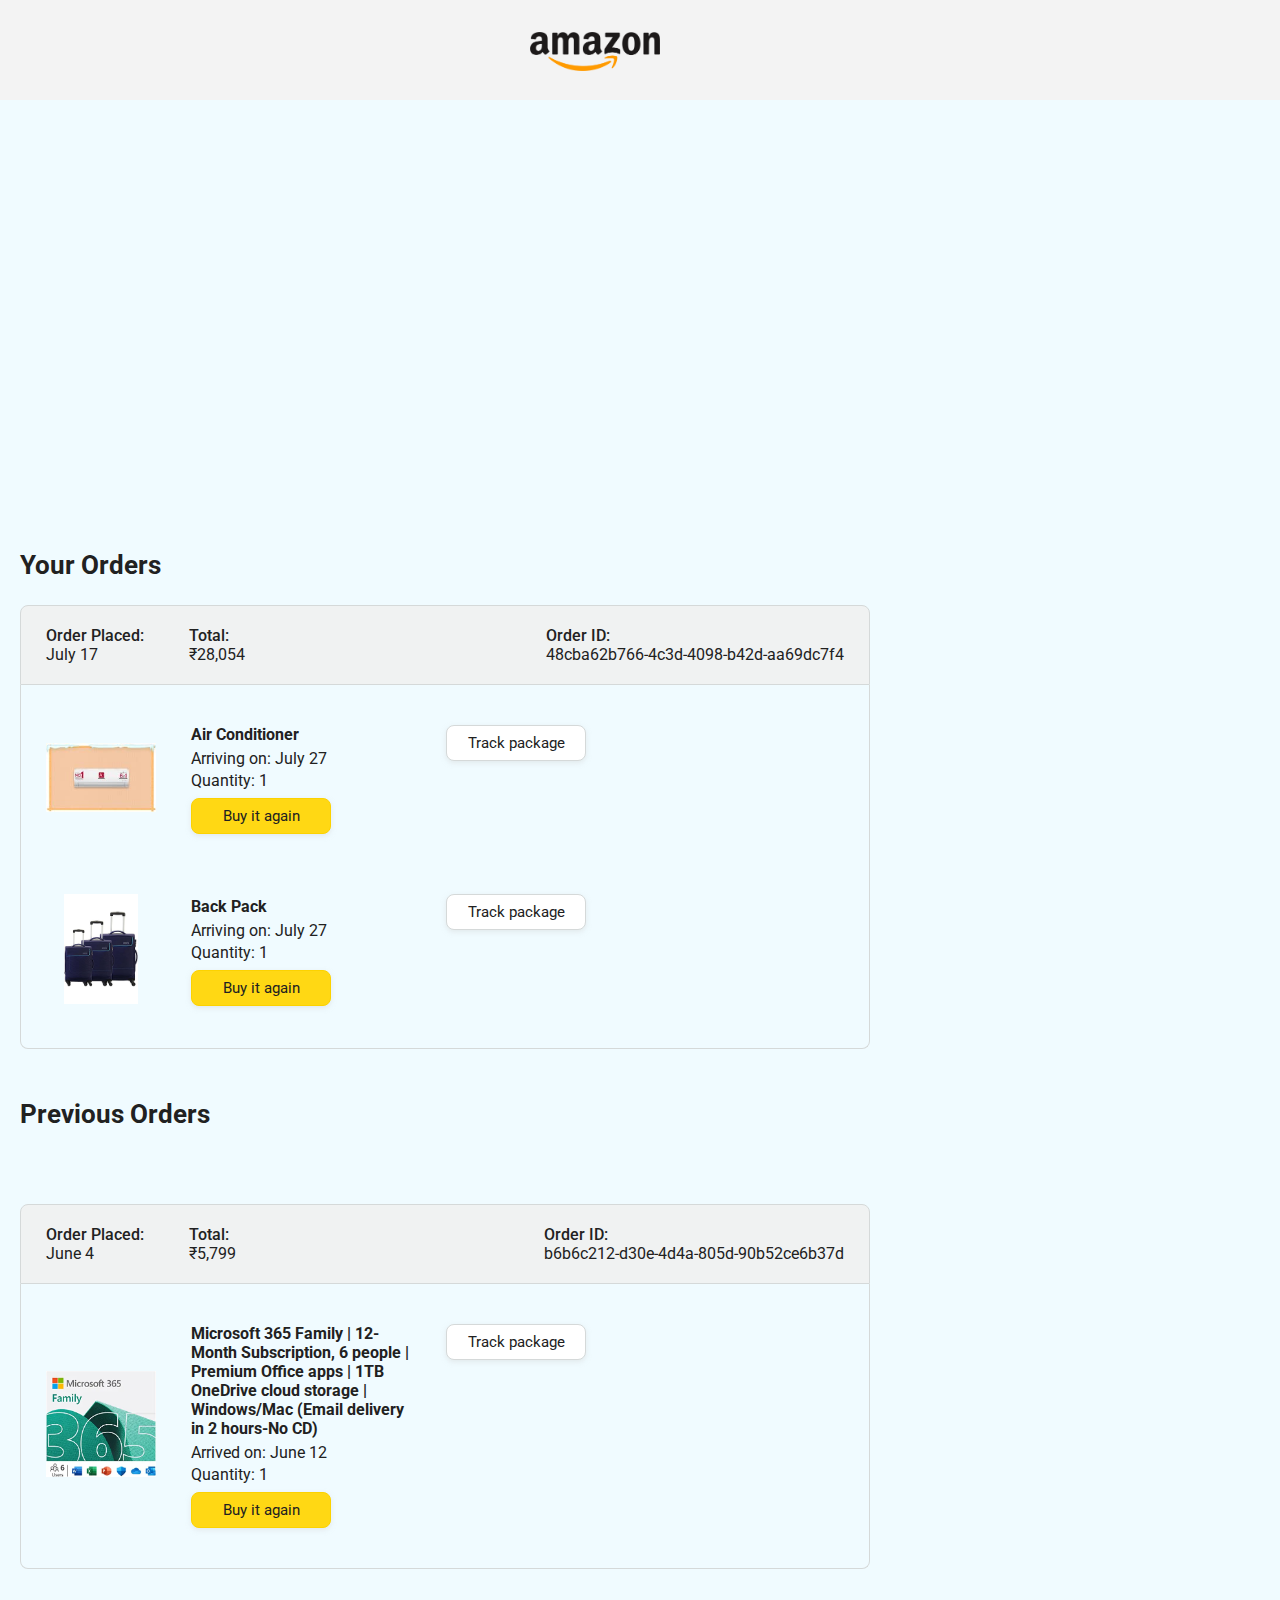
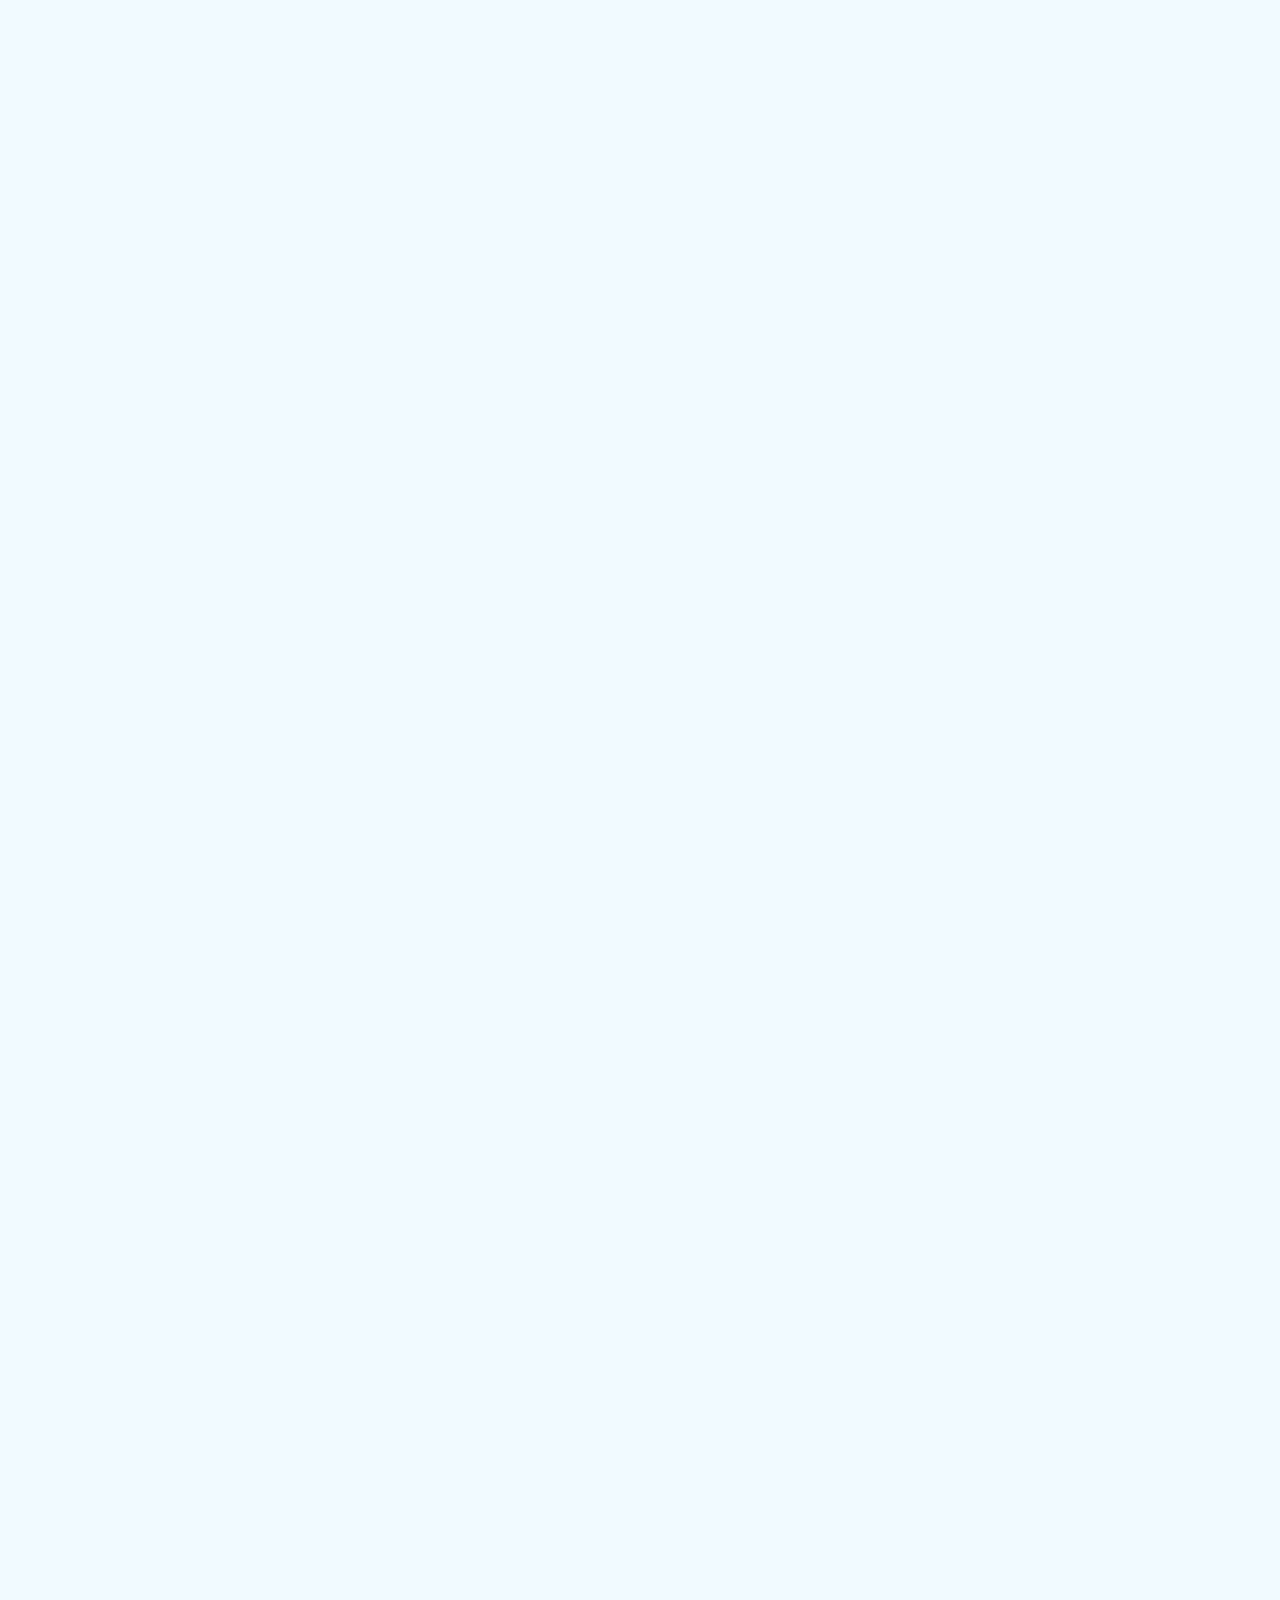
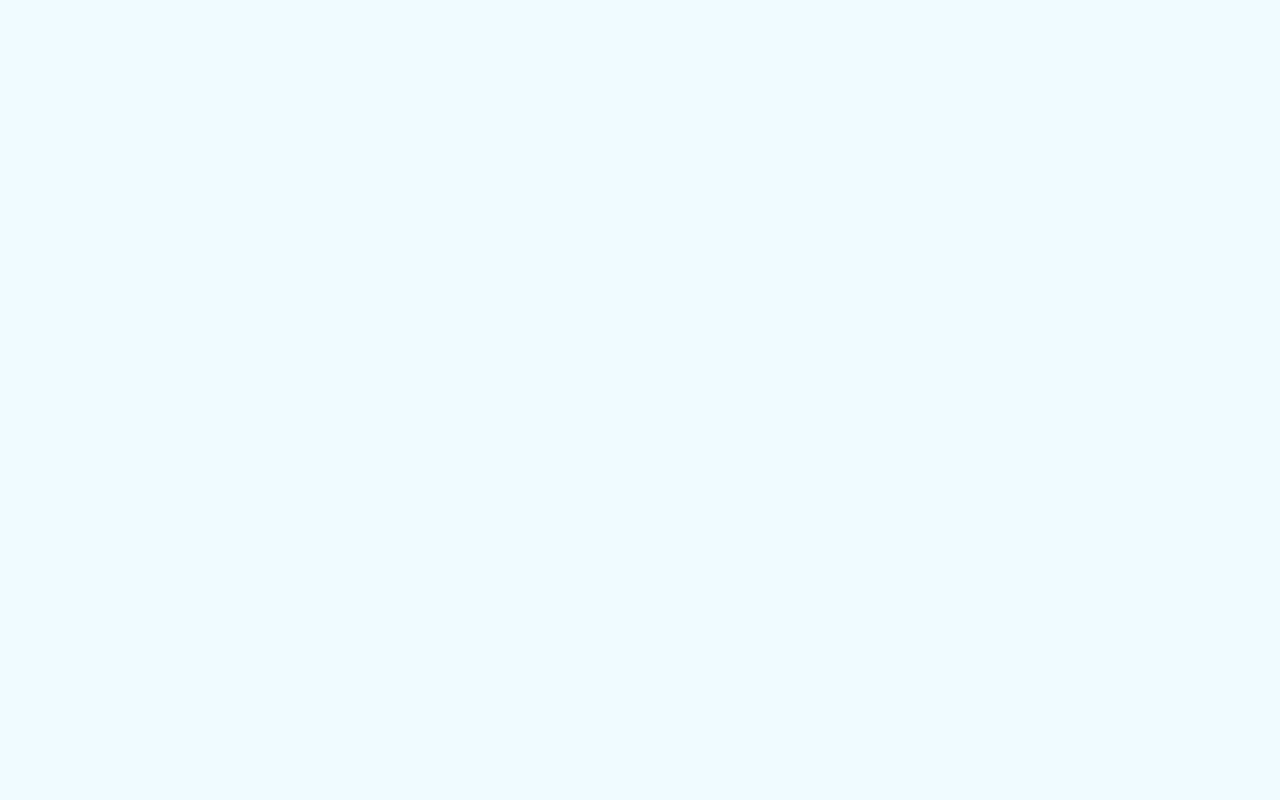
<file: orders.html>
<!DOCTYPE html>
<html lang="en">
  <head>
    <meta charset="UTF-8">
    <title>Orders</title>
    <meta name="viewport" content="width=device-width, initial-scale=1">

    <link rel="preconnect" href="https://fonts.googleapis.com">
    <link rel="preconnect" href="https://fonts.gstatic.com" crossorigin>
    <link href="https://fonts.googleapis.com/css2?family=Roboto:wght@400;500;700&display=swap" rel="stylesheet">

    <link rel="stylesheet" href="styles/general.css">
    <link rel="stylesheet" href="styles/orders.css">
  </head>
  <body>
  
    <div class="checkout-header">
      <div class="header-content">
        <div class="checkout-header-left-section">
          <a href="index.html" title="Home">
            <img class="amazon-logo" src="images/amazon-logo.png">
            <img class="amazon-mobile-logo" src="images/amazon-mobile-logo.png">
          </a>
        </div>
      </div>
    </div>

    <div class="main">
      <div class="page-title">Your Orders</div>

      <div class="orders-grid">
        <div class="order-container">
          
          <div class="order-header">
            <div class="order-header-left-section">
              <div class="order-date">
                <div class="order-header-label">Order Placed:</div>
                <div>July 17</div>
              </div>
              <div class="order-total">
                <div class="order-header-label">Total:</div>
                <div>₹28,054</div>
              </div>
            </div>

            <div class="order-header-right-section">
              <div class="order-header-label">Order ID:</div>
              <div>48cba62b766-4c3d-4098-b42d-aa69dc7f4</div>
            </div>
          </div>

          <div class="order-details-grid">
            <div class="product-image-container">
              <img src="images/airconditioner.jpg">
            </div>

            <div class="product-details">
              <div class="product-name">
                Air Conditioner
              </div>
              <div class="product-delivery-date">
                Arriving on: July 27
              </div>
              <div class="product-quantity">
                Quantity: 1
              </div>
              <button class="buy-again-button button-primary">
                <span class="buy-again-message">Buy it again</span>
              </button>
            </div>

            <div class="product-actions">
                <button class="track-package-button button-secondary">
                  Track package
                </button>
            </div>

            <div class="product-image-container">
              <img src="images/backpack.jpg">
            </div>

            <div class="product-details">
              <div class="product-name">
                Back Pack
              </div>
              <div class="product-delivery-date">
                Arriving on: July 27
              </div>
              <div class="product-quantity">
                Quantity: 1
              </div>
              <button class="buy-again-button button-primary">
                <span class="buy-again-message">Buy it again</span>
              </button>
            </div>

            <div class="product-actions">
                <button class="track-package-button button-secondary">
                  Track package
                </button>
            </div>
          </div>
        </div>

        <span class="page-title">Previous Orders</span>

        <div class="order-container">

          <div class="order-header">
            <div class="order-header-left-section">
              <div class="order-date">
                <div class="order-header-label">Order Placed:</div>
                <div>June 4</div>
              </div>
              <div class="order-total">
                <div class="order-header-label">Total:</div>
                <div>₹5,799</div>
              </div>
            </div>

            <div class="order-header-right-section">
              <div class="order-header-label">Order ID:</div>
              <div>b6b6c212-d30e-4d4a-805d-90b52ce6b37d</div>
            </div>
          </div>

          <div class="order-details-grid">
            <div class="product-image-container">
              <img src="images/microsoft365.webp">
            </div>

            <div class="product-details">
              <div class="product-name">
                Microsoft 365 Family | 12-Month Subscription, 6 people | Premium Office apps |
                 1TB OneDrive cloud storage | Windows/Mac (Email delivery in 2 hours-No CD)
              </div>
              <div class="product-delivery-date">
                Arrived on: June 12
              </div>
              <div class="product-quantity">
                Quantity: 1
              </div>
              <button class="buy-again-button button-primary">
                <span class="buy-again-message">Buy it again</span>
              </button>
            </div>

            <div class="product-actions">
                <button class="track-package-button button-secondary">
                  Track package
                </button>
              
            </div>
          </div>
        </div>
      </div>
    </div>
  </body>
</html>
</file>
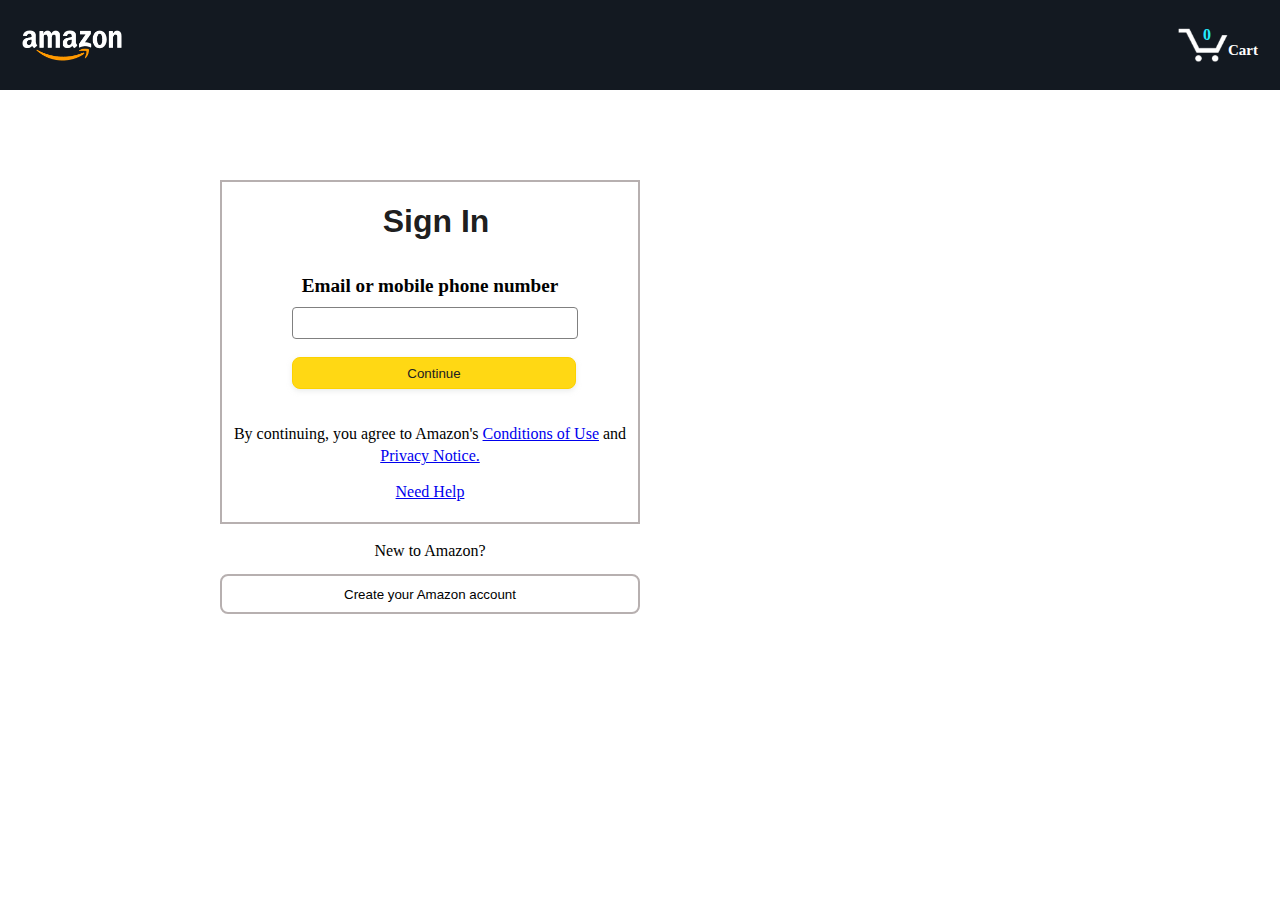
<file: pop.html>
<!DOCTYPE html>
<html lang="en">
<head>
    <meta charset="UTF-8">
    <meta name="viewport" content="width=device-width, initial-scale=1.0">
    <title>Sign In</title>
    <link rel="stylesheet" href="styles/amazon-header.css">
   
    <style>
        body{
            margin: 0;
            background-color: white;
        }

        .sign-in-body{
            background-color: white;
            height: 440px;
            margin-top: 180px;
            margin-right: 220px;
            margin-left: 220px;
            max-width: 420px;
            min-width: 380px;
        }
        .sub-body{
            border-style: solid;
            border-width: 2px;
            border-color: rgb(183, 176, 176);
            height: 340px;
        }
        .sign-in-container{
            background-color: white;
            height: 60px;
            
        }
        h1{
            padding-left: 24px;
            font-family:  Arial, sans-serif;
            font-size: 800;
            color: rgba(0,0,0, 0.9);
            text-align: center;
            padding-right: 12px;
           
        }
     .details{
        display: flex;
        flex-direction: column;
        margin-top: 12px;
     }
     .sub-title{
        font-size: larger;
        font-weight: 600;
        margin-top: 0px;
        margin-bottom: 10px;
        text-align: center;
     }
     .bar{
        max-width: 280px;
        margin-left: 70px;
        margin-bottom: 18px;
        height: 28px;
        border: 1px solid grey;
        border-radius: 4px;
        color: rgb(24, 23, 23)
     }
     .button-primary {
        color: rgb(33, 33, 33);
        background-color: rgb(255, 216, 20);
        border: 1px solid rgb(252, 210, 0);
        border-radius: 8px;
        cursor: pointer;
        box-shadow: 0 2px 5px rgba(213, 217, 217, 0.5);
        height: 32px;
        max-width: 284px;
        margin-left: 70px;
        margin-bottom: 18px;
        
     }
     .button-primary:hover {
        background-color: rgb(247, 202, 0);
        border: 1px solid rgb(242, 194, 0);
        }

        .button-primary:active {
        background: rgb(255, 216, 20);
        border-color: rgb(252, 210, 0);
        box-shadow: none;
        }
       .footer{
        text-align: center;
        line-height: 22px;
       }
       .sub-footer{
        text-align: center;
       }
       .new{
        text-align: center;
        text-decoration:solid;
        margin-bottom: 14px;
        padding-top: 2px;
       }
       .button-new{
        border-style: solid;
            border-width: 2px;
            border-color: rgb(183, 176, 176);
            background-color: white;
            width: 420px;
            max-width: 420px;
            min-width: 300px;
            height: 40px;
            cursor: pointer;
            border-radius: 8px;
            transition: background-color 0.18s;
       }
       .button-new:hover{
        background-color: rgb(241, 245, 248);
       }

    </style>
</head>
<body>
    <div class="amazon-header">
        <div class="amazon-header-left-section">
          <a class="header-link" title="Home">
            <img class="amazon-logo" title="Home"
              src="images/amazon-logo-white.png">
            <img class="amazon-mobile-logo" title="Home"
              src="images/amazon-mobile-logo-white.png">
          </a>
        </div>
  
        <div class="amazon-header-right-section">
          <a class="cart-link header-link">
            <img class="cart-icon" src="images/icons/cart-icon.png" title="Cart">
            
            <div class="cart-quantity">0</div>
            <div class="cart-text">Cart</div>
          </a>
        </div>
      </div>

      <div class="sign-in-body">
        <div class="sub-body"> 
            <div class="sign-in-container">
            <h1 class="sign-in-title">Sign In</h1>
        </div>
        <div class="details">
            <p class="sub-title">Email or mobile phone number </p>
                <input type="text" title="Enter Details" class="bar">
            <button title="Move" type="button" class="button-primary">Continue</button>
            <p class="footer">By continuing, you agree to Amazon's 
                <a href="https://www.amazon.in/gp/help/customer/display.html/ref=ap_signin_notification_condition_of_use?ie=UTF8&nodeId=200545940">Conditions of Use</a> and
                <a href="https://www.amazon.in/gp/help/customer/display.html/ref=ap_signin_notification_privacy_notice?ie=UTF8&nodeId=200534380">Privacy Notice.</a></p>
                <a href="https://www.amazon.in/gp/help/customer/account-issues/ref=ap_login_with_otp_claim_collection?ie=UTF8" class="sub-footer">
                    Need Help</a>
        </div>
    </div>
    <div>
        <p class="new">New to Amazon?</p>
        <a href="https://www.amazon.in/ap/register?showRememberMe=true&openid.pape.max_auth_age=0&openid.identity=http%3A%2F%2Fspecs.openid.net%2Fauth%2F2.0%2Fidentifier_select&pageId=inflex&mobileBrowserWeblabTreatment=C&openid.return_to=https%3A%2F%2Fwww.amazon.in%2F%3Fref_%3Dnav_ya_signin&prevRID=A3ZETHA8TFP2XRJQYFWK&openid.assoc_handle=inflex&openid.mode=checkid_setup&desktopBrowserWeblabTreatment=C&prepopulatedLoginId=&failedSignInCount=0&openid.claimed_id=http%3A%2F%2Fspecs.openid.net%2Fauth%2F2.0%2Fidentifier_select&openid.ns=http%3A%2F%2Fspecs.openid.net%2Fauth%2F2.0">
            <button class="button-new" type="button">Create your Amazon account</button>
        </a>
        
    </div>
      </div>
     
</body>
</html>
</file>
<file: styles/general.css>
body {
  font-family: Roboto, Arial;
  color: rgb(33, 33, 33);

  margin: 0;
  background-color: rgba(236, 250, 255, 0.769);
  height: 4000px;
}

p {
  margin: 0;
}

button {
  cursor: pointer;
}

select {
  cursor: pointer;
}

input, select, button {
  font-family: Roboto, Arial;
}


.button-primary {
  color: rgb(33, 33, 33);
  background-color: rgb(255, 216, 20);
  border: 1px solid rgb(252, 210, 0);
  border-radius: 8px;
  cursor: pointer;
  box-shadow: 0 2px 5px rgba(213, 217, 217, 0.5);
}

.button-primary:hover {
  background-color: rgb(247, 202, 0);
  border: 1px solid rgb(242, 194, 0);
}

.button-primary:active {
  background: rgb(255, 216, 20);
  border-color: rgb(252, 210, 0);
  box-shadow: none;
}

.button-secondary {
  color: rgb(33, 33, 33);
  background: white;
  border: 1px solid rgb(213, 217, 217);
  border-radius: 8px;
  cursor: pointer;
  box-shadow: 0 2px 5px rgba(213, 217, 217, 0.5);
}

.button-secondary:hover {
  background-color: rgb(247, 250, 250);
}

.button-secondary:active {
  background-color: rgb(237, 253, 255);
  box-shadow: none;
}


.link-primary {
  color: rgb(1, 124, 182);
  cursor: pointer;
}

.link-primary:hover {
  color: rgb(196, 80, 0);
}

select {
  color: rgb(33, 33, 33);
  background-color: rgb(240, 240, 240);
  border: 1px solid rgb(213, 217, 217);
  border-radius: 8px;
  padding: 3px 5px;
  font-size: 15px;
  cursor: pointer;
  box-shadow: 0 2px 5px rgba(213, 217, 217, 0.5);
}

select:focus,
input:focus {
  outline: 2px solid rgb(255, 153, 0);
}
.background-image{
  padding-top: 90px;
  width: 100%;
}

.main{
  position: absolute;
  left: 0;
  bottom: 0;
  right: 0;
  height: 350px;
 
}
</file>
<file: styles/amazon-header.css>
.amazon-header {
  background-color: rgb(19, 25, 33);
  color: white;
  padding-left: 15px;
  padding-right: 15px;

  display: flex;
  align-items: center;
  justify-content: space-between;

  position: fixed;
  top: 0;
  left: 0;
  right: 0;
  height: 90px;
  z-index: 2;
}

.amazon-header-left-section {
  display: flex;
  
}
.left-sub-section button{
  margin-left: -9px;
  margin-top: 3px;
  padding-left: 10px;
  line-height: 20px;
  
  cursor: pointer;
}
.hello{
  font-size: medium;
  display: block;
  font-weight: 100;
}
.Select{
  font-weight: bold;
  font-size:large
}
.location-icon{
  width: 40px;
  height: 40px;
  display: block;
}
.gps{
  padding-left: 8px;
  margin-right: 6px;
}
.gps-button{
  color: white;
  background-color: rgb(19, 25, 33);
  border: none;
  overflow: hidden;
}
.geographic{
  display: flex;
}
.geographic:hover{
  border: 1px solid white;
}
.header-link {
  display: inline-block;
  padding: 6px;
  border-radius: 2px;
  cursor: pointer;
  text-decoration: none;
  border: 1px solid rgba(0, 0, 0, 0);
}

.header-link:hover {
  border: 1px solid white;
}

.amazon-logo {
  width: 100px;
  margin-top: 5px;
  margin-right: 8px;
}

.amazon-mobile-logo {
  display: none;
}

@media (max-width: 575px) {
  .amazon-logo {
    display: none;
  }

  .amazon-mobile-logo {
    display: block;
    height: 35px;
    margin-top: 5px;
  }
}

.amazon-header-middle-section {
  flex: 1;
  max-width: 850px;
  margin-left: 10px;
  margin-right: 10px;
  display: flex;
  background-color: green;
}

.search-bar {
  flex: 1;
  width: 0;
  font-size: 16px;
  height: 38px;
  padding-left: 15px;
  border: none;
  border-top-left-radius: 4px;
  border-bottom-left-radius: 4px;
  border-top-right-radius: 0;
  border-bottom-right-radius: 0;
}

.search-button {
  background-color: rgb(19, 208, 255);
  border: none;
  width: 45px;
  height: 38px;
  border-top-right-radius: 4px;
  border-bottom-right-radius: 4px;
  flex-shrink: 0;
}

.search-icon {
  height: 22px;
  margin-left: 2px;
  margin-top: 3px;
}

.amazon-header-right-section {
  width: 340px;
  flex-shrink: 0;
  display: flex;
  justify-content: end;
  align-items: center;
}
@media (max-width: 426px) {
  .amazon-header-right-section  {
    justify-content: left;
    margin-right: 45px;

  }
}

.orders-link {
  color: white;
}

.returns-text {
  display: block;
  font-size: 13px;
  margin-left: 8px;
}

.orders-text {
  display: block;
  font-size: 15px;
  font-weight: 700;
  margin-left: 8px;
}

.cart-link {
  color: white;
  display: flex;
  align-items: center;
  position: relative;

}

.cart-icon {
  width: 50px;
}

.cart-text {
  margin-top: 12px;
  font-size: 15px;
  font-weight: 700;
}

.cart-quantity {
  color: rgb(36, 235, 253);
  font-size: 16px;
  font-weight: 700;

  position: absolute;
  top: 4px;
  left: 22px;
  
  width: 26px;
  text-align: center;
}
.sign-in{
  margin-right: 8px;
  padding-left: 10px;
  width: 105px;
  height: 44px;
  border-radius: 8px;
  font-size: 18px;
  font-weight: bold;
  background-color: rgb(255, 216, 20);
  color: rgb(33, 33, 33);
}
</file>
<file: styles/amazon.css>
.main {
  margin-top: 60px;
}

.products-grid {
  display: grid;
  grid-template-columns: repeat(6, 1fr);
}

@media (max-width: 2000px) {
  .products-grid {
    grid-template-columns: repeat(5, 1fr);
  }
}

@media (max-width: 1300px) {
  .products-grid {
    grid-template-columns: repeat(4, 1fr);
  }
}

@media (max-width: 800px) {
  .products-grid {
    grid-template-columns: repeat(3, 1fr);
  }
}

@media (max-width: 575px) {
  .products-grid {
    grid-template-columns: repeat(2, 1fr);
  }
}

@media (max-width: 450px) {
  .products-grid {
    grid-template-columns: 1fr;
  }
}

.product-container {
  padding-top: 40px;
  padding-bottom: 25px;
  padding-left: 25px;
  padding-right: 25px;

  border-right: 1px solid rgb(231, 231, 231);
  border-bottom: 1px solid rgb(231, 231, 231);

  display: flex;
  flex-direction: column;
  transition: box-shadow 0.50s;
  
}
.product-container:hover{
  box-shadow: inset 0px 0px 8px rgba(0,0,0, 0.4);
}

.product-image-container {
  display: flex;
  justify-content: center;
  align-items: center;

  height: 180px;
  margin-bottom: 20px;
}

.product-image {
  max-width: 100%;
  max-height: 100%;
}

.product-rating-container {
  display: flex;
  align-items: center;
  margin-bottom: 10px;
}

.product-rating-stars {
  width: 100px;
  margin-right: 6px;
}

.product-rating-count {
  color: rgb(1, 124, 182);
  cursor: pointer;
  margin-top: 3px;
}

.product-price {
  font-weight: 700;
  margin-bottom: 10px;
}

.product-quantity-container {
  margin-bottom: 17px;
}

.product-spacer {
  flex: 1;
}

.added-to-cart {
  color: rgb(6, 125, 98);
  font-size: 16px;
  display: flex;
  align-items: center;
  margin-bottom: 8px;
  opacity: 0;
}

.added-to-cart img {
  height: 20px;
  margin-right: 5px;
}

.add-to-cart-button {
  width: 100%;
  padding: 8px;
  border-radius: 50px;
}
</file>
<file: styles/cards.css>
.card-container{
    background-color: rgb(236, 227, 227);
    margin-left: 50px;
    margin-top: 50px;
    margin-bottom: 50px;
    height: 394px;
    width: 350px;
    display: flex;
    flex-direction: column;
    line-height: 19px;
    padding-top: 20px;
    padding-bottom: 15px;
    position: relative;
  }
  .card-title{
    font-family: Arial, Helvetica, sans-serif;
    font-size: 21px;
    font-weight: 700;
    line-height: 27.3px;
    color: rgb(15, 17, 17);
    max-height: 54.6px;
    text-overflow: ellipsis;
    -webkit-box-orient: vertical;
    margin-bottom: 8px;
    text-align: center;
  }
  .card-pic{
    margin-top: 4px;
    height: 102px;
    width: 163px;
  }
  .card-pic-sub{
    width: 100%;
  }
  .card-images-grid{
    display: grid;
    grid-template-columns: 163px 163px;
    column-gap: 14px;
    row-gap: 56px;
  }
  figcaption{
    font-family: 'Segoe UI', Tahoma, Geneva, Verdana, sans-serif;
    font-size: large;
    text-align: center;
    font-style: italic;
    font-weight: 400;
    
  }

 .card-flex{
    display: grid;
    grid-template-columns: repeat(5, 1fr);
  }
  
  @media (max-width: 2000px){
    .card-flex {
      grid-template-columns: repeat(4, 1fr);
    }
  }
  
  @media (max-width: 1600px){
    .card-flex{
      grid-template-columns: repeat(4, 1fr);
    }
  }
  
  @media (max-width: 1300px) {
    .card-flex {
      grid-template-columns: repeat(2, 1fr);
    }
  }
  
  @media (max-width: 1000px) {
    .card-flex {
      grid-template-columns: repeat(2, 1fr);
    }
  }
  
  
  @media (max-width: 575px) {
    .card-flex {
      grid-template-columns:  1fr;
    }
  }
  
  @media (max-width: 450px) {
    .card-flex {
      grid-template-columns: 1fr;
    }
  }
</file>
<file: styles/slides.css>
* {
  box-sizing: border-box
}


body {
  font-family: Verdana, sans-serif;
   margin:0
  }


.mySlides {
  display: none
}

img {
  vertical-align: middle;
}

.prev, .next {
  cursor: pointer;
  position: absolute;
  top: 50%;
  width: auto;
  padding: 16px;
  margin-top: -22px;
  color: rgb(120, 114, 114);
  font-weight: bold;
  font-size: 18px;
  transition: 0.6s ease;
  border-radius: 0 3px 3px 0;
  

  -webkit-user-select: none;
  user-select: none;
}

.next {
  right: 0;
  border-radius: 3px 0 0 3px;
}

.prev:hover, .next:hover {
  background-color: rgba(0,0,0,0.8);
}


@media only screen and (max-width: 300px) {
  .prev, .next{font-size: 11px}
}
</file>
<file: styles/checkout-header.css>
.checkout-header {
  height: 90px;
  padding-left: 30px;
  padding-right: 30px;
  background-color: rgb(243, 243, 243);

  display: flex;
  justify-content: center;

  position: fixed;
  top: 0;
  left: 0;
  right: 0;
  z-index: 1000;
}

.header-content {
  width: 100%;
  max-width: 1100px;

  display: flex;
  align-items: center;
}

.checkout-header-left-section {
  width: 150px;
}

.amazon-logo {
  width: 100px;
  margin-top: 12px;
}

.amazon-mobile-logo {
  display: none;
}

@media (max-width: 575px) {
  .checkout-header-left-section {
    width: auto;
  }

  .amazon-logo {
    display: none;
  }

  .amazon-mobile-logo {
    display: inline-block;
    height: 35px;
    margin-top: 5px;
  }
}
</file>
<file: styles/checkout.css>
.main {
  max-width: 1100px;
  padding-left: 30px;
  padding-right: 30px;

}

.page-title {
  font-weight: 700;
  font-size: 22px;
  margin-bottom: 18px;
}

.checkout-grid {
  display: grid;
  grid-template-columns: 1fr 350px;
  column-gap: 12px;
 
}

@media (max-width: 750px) {
  .main {
    max-width: 500px;
  }

  .checkout-grid {
    grid-template-columns: 1fr;
  }
}

.cart-item-container,
.payment-summary {
  border: 1px solid rgb(194, 188, 188);
  border-radius: 4px;
  padding: 18px;
}

.payment-summary:hover{
  box-shadow: inset 0px 0px 10px rgba(0,0,0, 0.5);
}
 .cart-item-container:hover{
  box-shadow: inset 0px 0px 10px rgba(0,0,0, 0.5);
 }
.cart-item-container {
  margin-bottom: 12px;
  transition: box-shadow 0.50s;
}

.payment-summary {
  padding-bottom: 5px;
  transition: box-shadow 0.50s;
}

@media (max-width: 1000px) {
  .payment-summary {
    grid-row: 1;
    margin-bottom: 12px;
  }
}

.delivery-date {
  color: rgb(0, 118, 0);
  font-weight: 700;
  font-size: 19px;
  margin-top: 5px;
  margin-bottom: 22px;
}

.cart-item-details-grid {
  display: grid;
  grid-template-columns: 100px 1fr 1fr;
  column-gap: 25px;
}

@media (max-width: 1000px) {
  .cart-item-details-grid {
    grid-template-columns: 100px 1fr;
    row-gap: 30px;
  }
}

.product-image {
  max-width: 100%;
  max-height: 120px;
  margin-left: auto;
  margin-right: auto;
}

.product-name {
  font-weight: 700;
  margin-bottom: 8px;
}

.product-price {
  color: rgb(177, 39, 4);
  font-weight: 700;
  margin-bottom: 5px;
}

.product-quantity .link-primary {
  margin-left: 3px;
}


.delivery-options-title {
  font-weight: 700;
  margin-bottom: 10px;
}

.delivery-option {
  display: grid;
  grid-template-columns: 24px 1fr;
  margin-bottom: 12px;
  cursor: pointer;
}

.delivery-option-input {
  margin-left: 0px;
  cursor: pointer;
}

.delivery-option-date {
  color: rgb(0, 118, 0);
  font-weight: 500;
  margin-bottom: 3px;
}

.delivery-option-price {
  color: rgb(120, 120, 120);
  font-size: 15px;
}

.payment-summary-title {
  font-weight: 700;
  font-size: 18px;
  margin-bottom: 12px;
}

.payment-summary-row {
  display: grid;
  grid-template-columns: 1fr 1fr;

  font-size: 15px;
  margin-bottom: 9px;
}

.payment-summary-money {
  text-align: right;
}

.subtotal-row .payment-summary-money {
  border-top: 1px solid rgb(222, 222, 222);
}

.subtotal-row div {
  padding-top: 9px;
}

.total-row {
  color: rgb(177, 39, 4);
  font-weight: 700;
  font-size: 18px;

  border-top: 1px solid rgb(222, 222, 222);
  padding-top: 18px;
}

.place-order-button {
  width: 100%;
  padding-top: 12px;
  padding-bottom: 12px;
  border-radius: 8px;

  margin-top: 11px;
  margin-bottom: 15px;
}
</file>
<file: styles/orders.css>
.main {
  max-width: 850px;
  padding-left: 20px;
  padding-right: 20px;
}

.page-title {
  font-weight: 700;
  font-size: 26px;
  margin-bottom: 25px;
}

.orders-grid {
  display: grid;
  grid-template-columns: 1fr;
  row-gap: 50px;
}

.order-header {
  background-color: rgb(240, 242, 242);
  border: 1px solid rgb(213, 217, 217);

  display: flex;
  align-items: center;
  justify-content: space-between;

  padding: 20px 25px;
  border-top-left-radius: 8px;
  border-top-right-radius: 8px;
}

.order-header-left-section {
  display: flex;
  flex-shrink: 0;
}

.order-header-label {
  font-weight: 500;
}

.order-date,
.order-total {
  margin-right: 45px;
}

.order-header-right-section {
  flex-shrink: 1;
}

@media (max-width: 575px) {
  .order-header {
    flex-direction: column;
    align-items: start;
    line-height: 23px;
    padding: 15px;
  }

  .order-header-left-section {
    flex-direction: column;
  }

  .order-header-label {
    margin-right: 5px;
  }

  .order-date,
  .order-total {
    display: grid;
    grid-template-columns: auto 1fr;
    margin-right: 0;
  }

  .order-header-right-section {
    display: grid;
    grid-template-columns: auto 1fr;
  }
}

.order-details-grid {
  padding: 40px 25px;
  border: 1px solid rgb(213, 217, 217);
  border-top: none;
  border-bottom-left-radius: 8px;
  border-bottom-right-radius: 8px;
  display: grid;
  grid-template-columns: 110px 220px 220px;
  column-gap: 35px;
  row-gap: 60px;
  align-items: center;
}

@media (max-width: 800px) {
  .order-details-grid {
    grid-template-columns: 110px 1fr;
    row-gap: 0;
    padding-bottom: 8px;
  }
}

@media (max-width: 450px) {
  .order-details-grid {
    grid-template-columns: 1fr;
  }
}

.product-image-container {
  text-align: center;
}

.product-image-container img {
  max-width: 110px;
  max-height: 110px;
}

.product-name {
  font-weight: 700;
  margin-bottom: 5px;
}

.product-delivery-date {
  margin-bottom: 3px;
}

.product-quantity {
  margin-bottom: 8px;
}

.buy-again-button {
  font-size: 15px;
  width: 140px;
  height: 36px;
  border-radius: 8px;

  display: flex;
  align-items: center;
  justify-content: center;
}

.product-actions {
  align-self: start;
}

.track-package-button {
  width: 100%;
  font-size: 15px;
  padding: 8px;
}

  .track-package-button {
    width: 140px;
  }


@media (max-width: 450px) {
  .product-image-container {
    text-align: center;
    margin-bottom: 25px;
  }

  .product-image-container img {
    max-width: 150px;
    max-height: 150px;
  }

  .product-name {
    margin-bottom: 10px;
  }

  .product-quantity {
    margin-bottom: 15px;
  }

  .buy-again-button {
    width: 100%;
    margin-bottom: 15px;
  }

  .product-actions {
    grid-column: auto;
    margin-bottom: 70px;
  }

  .track-package-button {
    width: 100%;
    padding: 12px;
  }
}

/* Orders Header */
.checkout-header {
  height: 100px;
  padding-left: 30px;
  padding-right: 30px;
  background-color: rgb(243, 243, 243);

  display: flex;
  justify-content: center;

  position: fixed;
  top: 0;
  left: 0;
  right: 0;
  z-index: 1000;
}

.header-content {
  width: 100%;
  max-width: 1100px;

}
.checkout-header-left-section {
  width: 150px;
  
  margin-top: 20px;
  margin-left: 440px;

}

.amazon-logo {
  width: 130px;
  margin-top: 12px;
}

.amazon-mobile-logo {
  display: none;
}

@media (max-width: 575px) {
  .checkout-header-left-section {
    width: auto;
  }

  .amazon-logo {
    display: none;
  }

  .amazon-mobile-logo {
    display: inline-block;
    height: 35px;
    margin-top: 5px;
  }
}
</file>
